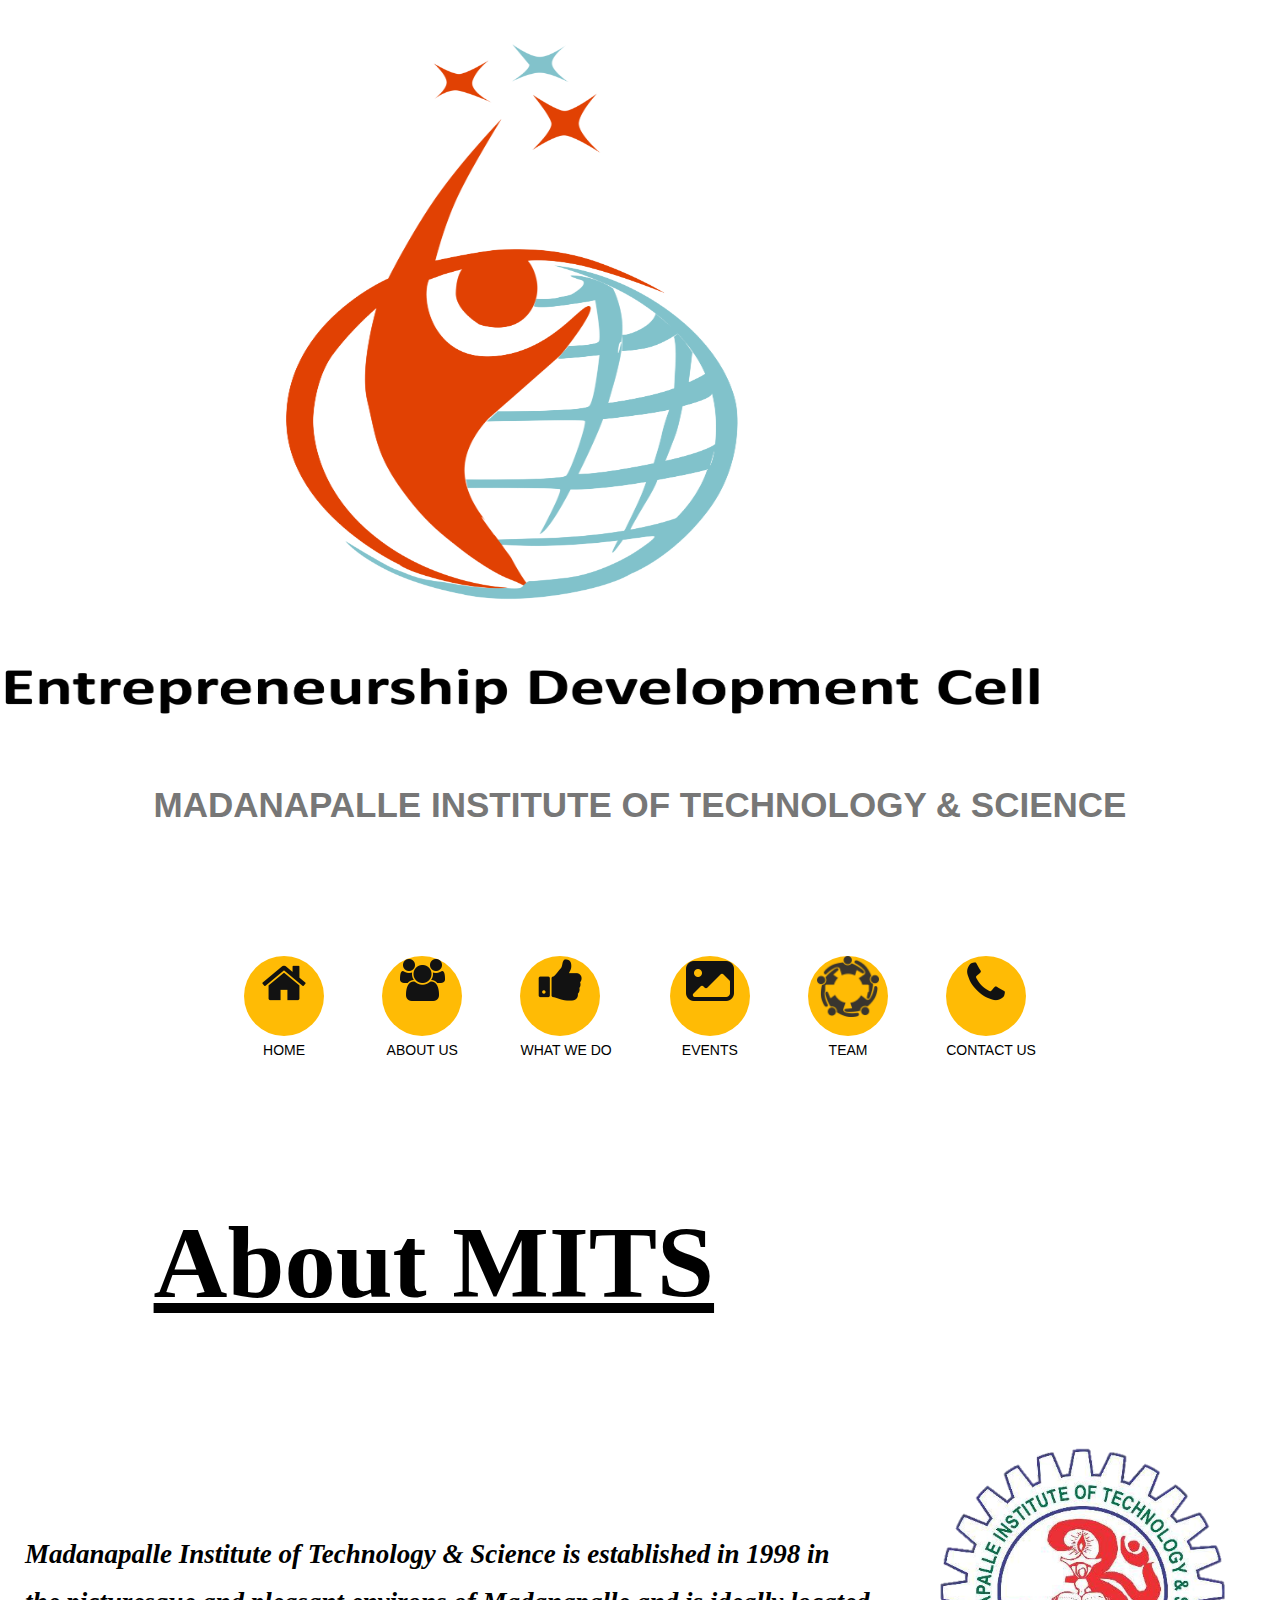
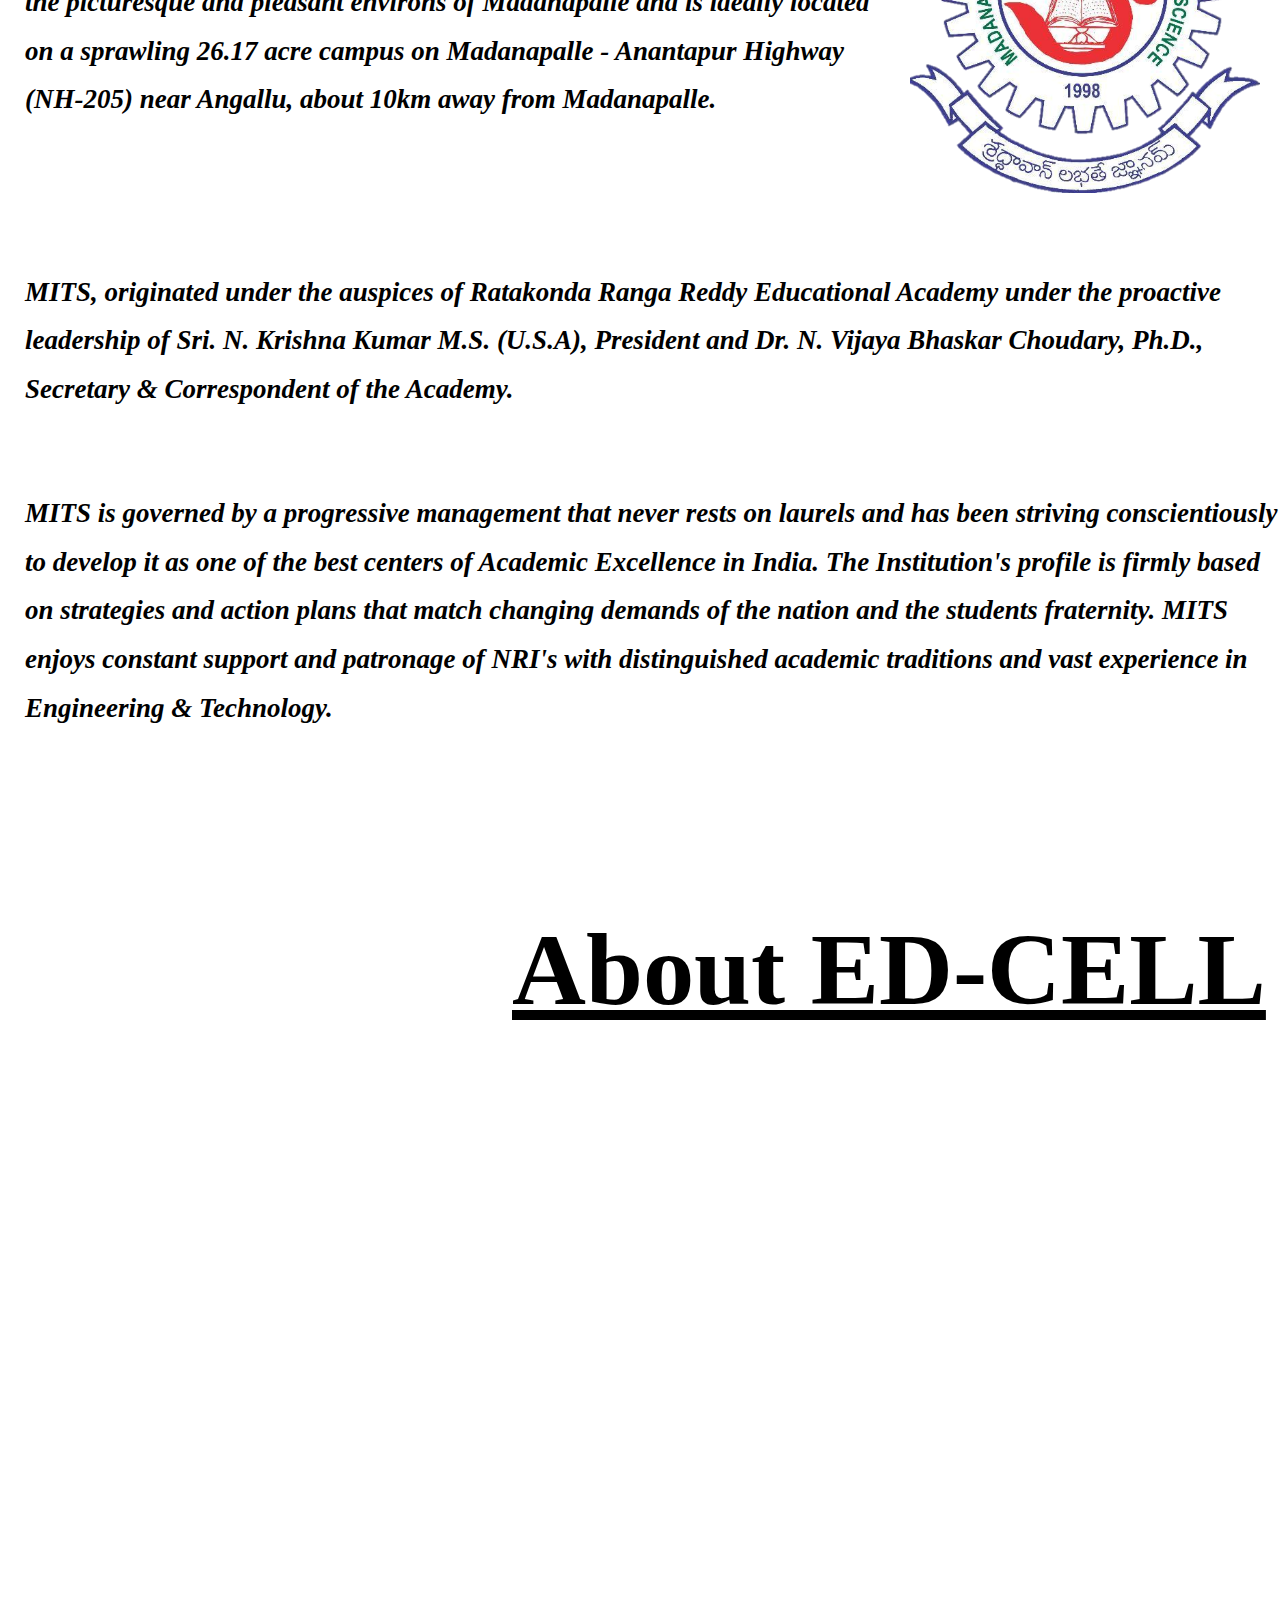
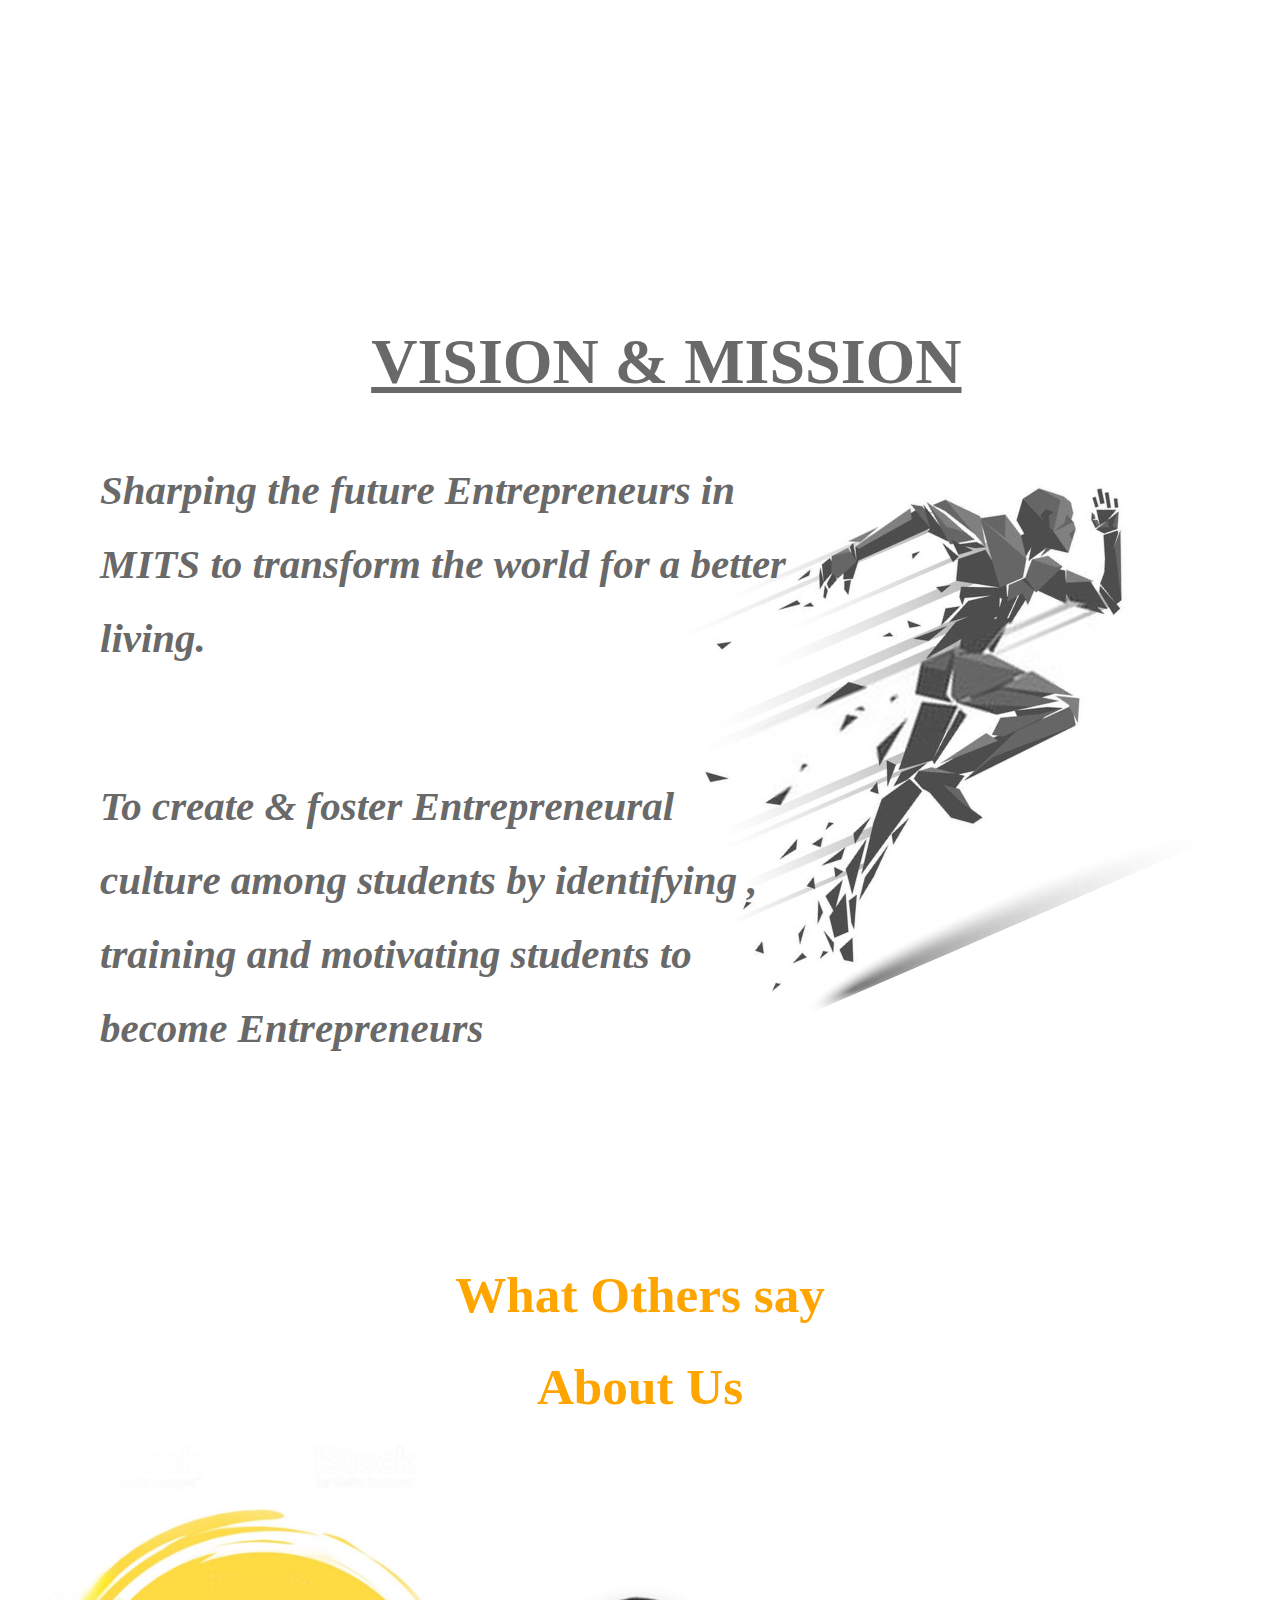
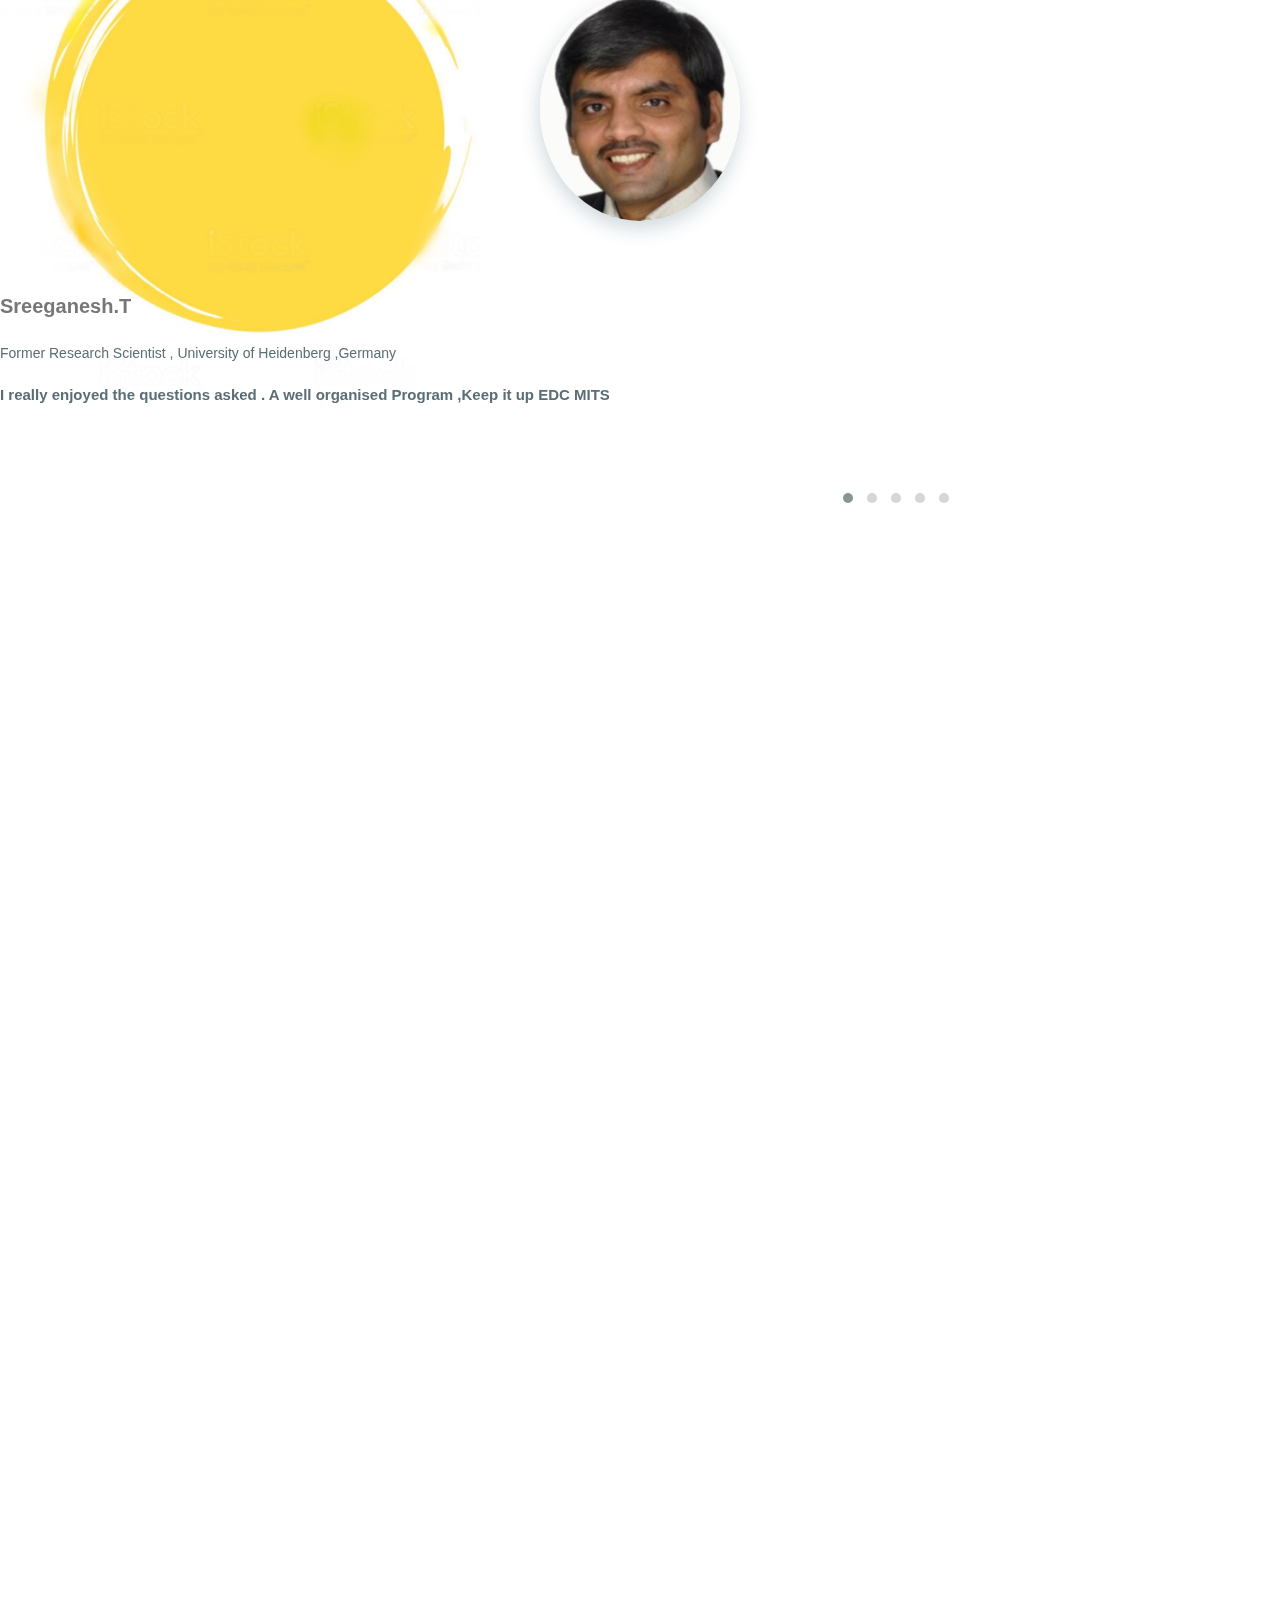
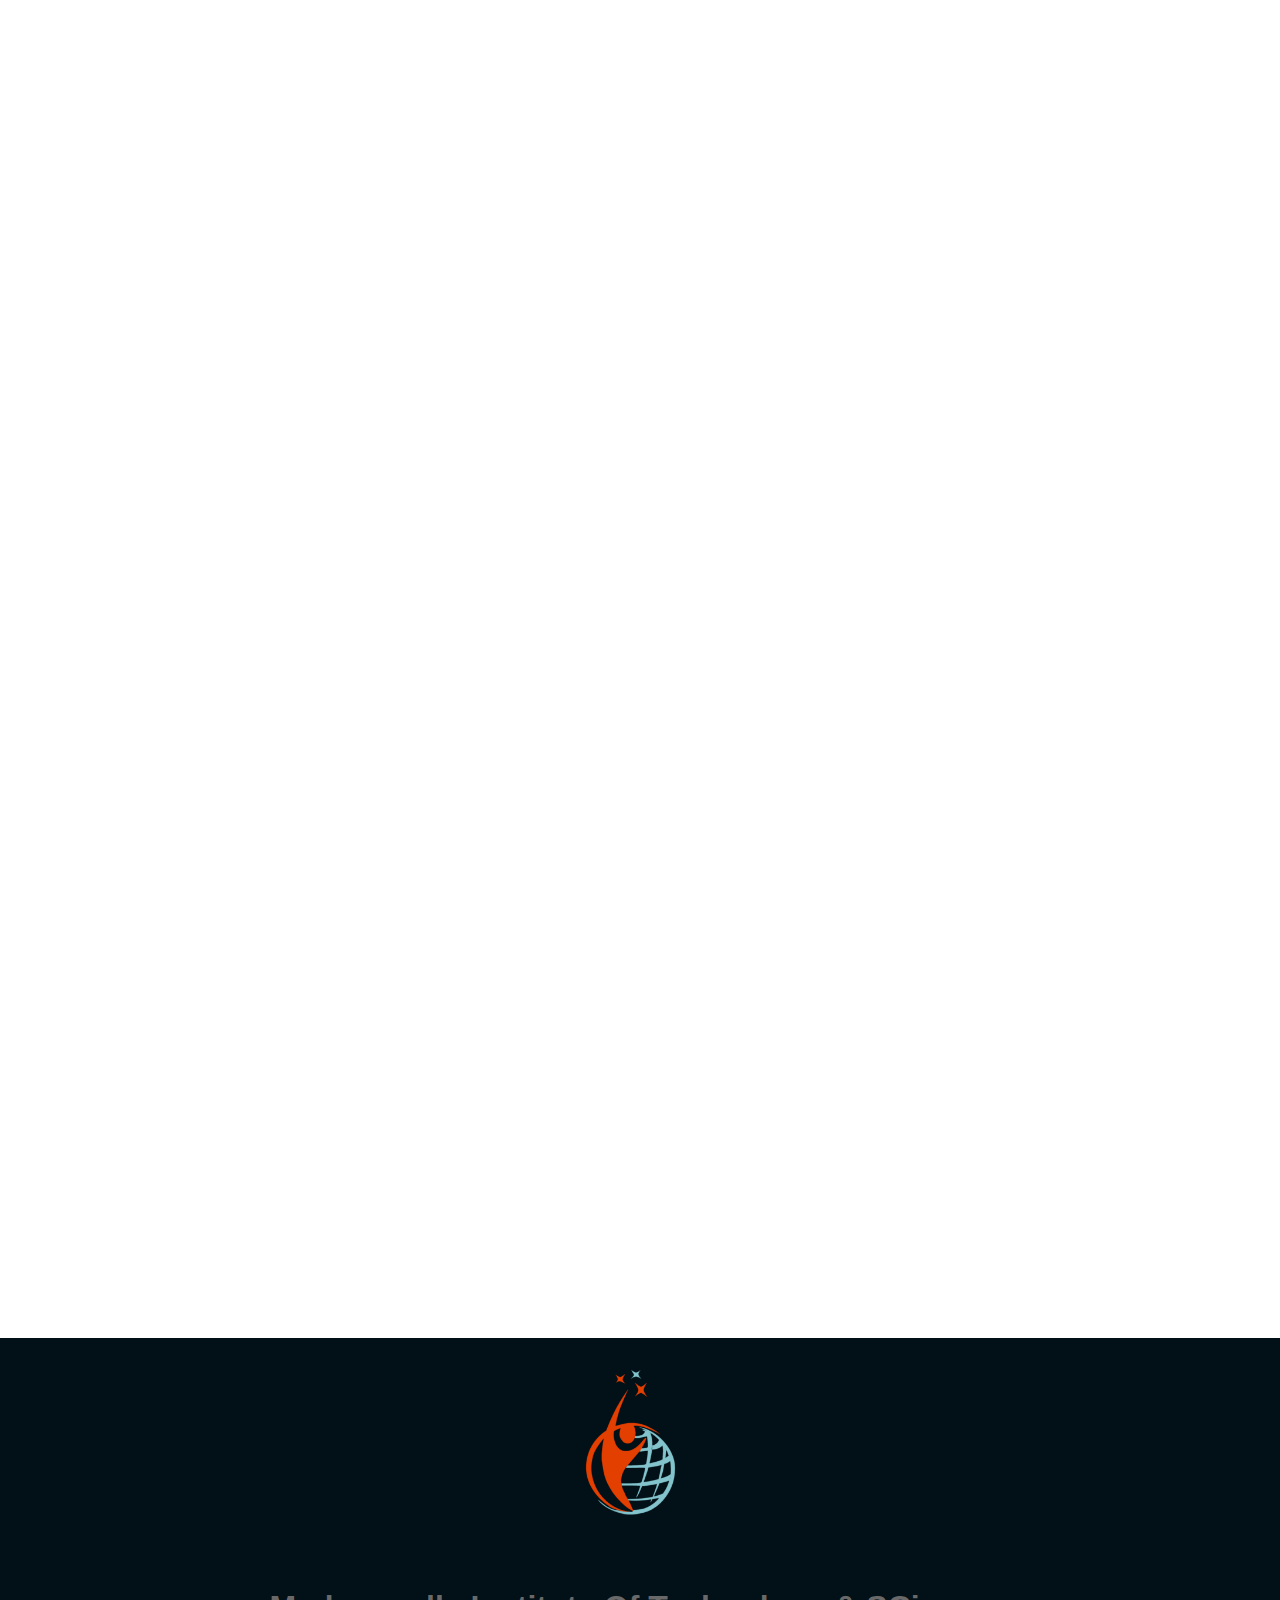
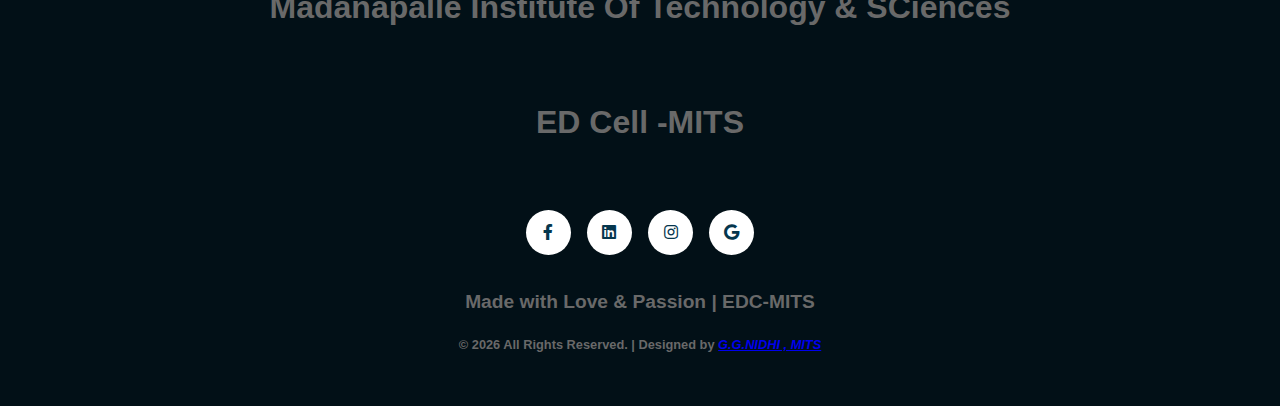
<file: index.html>
<!DOCTYPE html>
<html lang="en">

<head>
	<meta charset="UTF-8">
	<meta name="viewport" content="width=device-width, initial-scale=1,  shrink-to-fit=no">

	  <link rel="stylesheet" href="https://stackpath.bootstrapcdn.com/bootstrap/4.5.0/css/bootstrap.min.css" integrity="sha384-9aIt2nRpC12Uk9gS9baDl411NQApFmC26EwAOH8WgZl5MYYxFfc+NcPb1dKGj7Sk" crossorigin="anonymous">

     <link rel="stylesheet" href="https://cdnjs.cloudflare.com/ajax/libs/font-awesome/4.7.0/css/font-awesome.min.css">
    <link rel="stylesheet" href="https://use.fontawesome.com/releases/v5.0.7/css/all.css">
    <link rel="stylesheet" href="css/css5/style.css">
    <link rel="stylesheet"  href="css/css2/style.css">
     <link rel="stylesheet" href="vendors/owl.theme.default.min.css">

    <link rel="stylesheet" href="vendors/owl.carousel.min.css">

  <link rel="icon" href="images/0_1.png" type="image/png">
	<title>E-Cell MITS</title>
  <style type="text/css">
body, html {
  height: 100%;
  margin: 0;
  font: 400 15px/1.8 "Lato", sans-serif;
  color: #777;
}

    .bgimg-1, .bgimg-2, .bgimg-3 {
  position: relative;
  opacity: 0.75;
  background-attachment: fixed;
  background-position: center;
  background-repeat: no-repeat;
  background-size: cover;

}
.bgimg-1 {
  background-image: url("images/campus.JPG");
  min-height: 950px;
  opacity: 0.3;
}

.bgimg-2 {
  background-image: url("images/about-edc.png");
  min-height: 850px;
  opacity: 1;
}



.caption {
  position: absolute;
  left: 0;
  top: 50%;
  width: 100%;
  text-align: center;
  color: #000;
}
@media screen and (max-width: 600px){
  .aaa{
    display: none;}
  }
	  
@media screen and (max-width: 600px){
  .aaa1{
    display: none;}
  }
  @media screen and (max-width: 1200px){
  .aaa1{
    display: none;}
  }
  </style>
</head>
<!--top edc logo and mits name-->
<body data-gr-c-s-loaded="true">

  <div class="container">
		<div class="head">
		  <img class="img-fluid" src="images/edc_logo.png">
		  <p ><strong>MADANAPALLE INSTITUTE OF TECHNOLOGY & SCIENCE</p>
	  </div>
  </div>
  


<!--navigation bar-->
<div class="cd-slider-nav">
  <nav>
    <span class="cd-marker item-1"></span>
      <ul>
        <li class="selected"><a href="index.html">
          <div class="image-icon">
            <img src="images/home-icon.png">
          </div><h6>HOME</h6> </a>
          </li>
                <li class="selected" class="active"><a href="about.html"><div class="image-icon"><img class="img-fluid" src="images/about-icon.png"></div><h6>ABOUT US</h6></a></li>

                <li class="selected"><a href="about.html#abc"><div class="image-icon"><img class="img-fluid" src="images/featured-icon.png"></div><h6>WHAT WE DO</h6></a></li>
                
                <li class="selected"><a href="events.html"><div class="image-icon"><img class="img-fluid" src="images/projects-icon.png"></div><h6>EVENTS</h6></a></li>
		<li class="selected"><a href="team.html"><div class="image-icon"><img class="img-fluid" src="images/team.png" style="width: 78%;height: auto;padding-bottom: 10px;"></div><h6>TEAM</h6></a></li>

                <li class="selected"><a href="contact.html"><div class="image-icon"><img class="img-fluid" src="images/contact-icon.png"></div><h6>CONTACT US</h6></a></li>
      </ul>
  </nav> 
</div> 


<div class="bgimg-1">
  <div class="caption">
</div>

</div>
<!--about our college details -->
  <span class="border" style="background-color:transparent;font-size:25px;color: #000000;">
    <div class="class-container">
      <div class="kimm">
        <h3 ><b>About MITS</b></h3>
          <br>
            <figure class="figg">
            <img class="img-fluid" src="images/mits_logo.png" width="350px" height="auto" alt="M.I.T.S." >
            </figure>
      
            <p class="grp" style="font-family:viner-hand ITC;font-size: 27px; margin-left: 25px; font-style: italic; opacity: 1;"><b>Madanapalle Institute of Technology & Science is established in 1998 in the picturesque and pleasant environs of Madanapalle and is ideally located on a sprawling 26.17 acre campus on Madanapalle - Anantapur Highway (NH-205) near Angallu, about 10km away from Madanapalle.</b></p>
            <br>
            <br>
	     
            <p class="aaa" style="font-family:viner-hand ITC;font-size: 27px; margin-left: 25px; font-style: italic; opacity: 1;"><b>MITS, originated under the auspices of Ratakonda Ranga Reddy Educational Academy under the proactive leadership of Sri. N. Krishna Kumar M.S. (U.S.A), President and Dr. N. Vijaya Bhaskar Choudary, Ph.D., Secretary & Correspondent of the Academy.
            <br>
            <br>
            <p class="aaa1" style="font-family:viner-hand ITC;font-size: 27px; margin-left: 25px; font-style: italic; opacity: 1;"><b>MITS is governed by a progressive management that never rests on laurels and has been striving conscientiously to develop it as one of the best centers of Academic Excellence in India. The Institution's profile is firmly based on strategies and action plans that match changing demands of the nation and the students fraternity. MITS enjoys constant support and patronage of NRI's with distinguished academic traditions and vast experience in Engineering & Technology.</b>
	      </p> 
          </div>
</div>
</span>


<!--about our edcell section-->
<section>
  <div class="bgimg-2">
    <div class="caption"></div>
  </div>
  
  <div class="viki">
    <h1>About ED-CELL</h1>
  </div>
  
  <div class="viki1">
    <h2 ><b>The MITS Entrepreneurship Development Cell
     was established on 1-7-2010 , with a 
    vision of Shaping the future entrepreneurs 
    to transform the world for a better living.</b></h2>
    <br>
    <h2><b> 
    And with a mission to create and foster 
    entrepreneurial culture among students by 
    identifying, training and motivating students 
     to become entrepreneurs.
      </b></h2>
  </div>
</section>


<section>
  <div class="vimi">
    <img class="img-fluid"src="images/ggn.png" alt="vision & mission ">
  </div>
  
  <div class="sss">
    <h1 style="font-size: 5vw">VISION & MISSION</h1>
  </div>
<div class="class-container">
  <div class="sas">

    <h2 >Sharping the future Entrepreneurs in MITS to transform the world for a better living.</h2><br>
    <h2 > To create & foster Entrepreneural culture among students by identifying , training and motivating students to become Entrepreneurs </h2> 
  </div>
</div>
</section>


<div class="labo">
            <h2 >What Others say<br>
              About Us </h2>
</div>
<section class="testimonial_area">
    <div class="container">
      <div class="owl-carousel owl-theme testimonial-slider ">
        <div class="testimonial-item">
          <div class="row">
            <div class="col-lg-6">
              <div class="testi-img mb-4 mb-lg-0">
                <img  style="width: 200px; border-radius: 50%;"  src="images/sreeganesh.png" alt="">
              </div>
            </div>
            <div class="col-lg-6">
              <div style="padding-top: 40px;" class="testi-right">
                <h4>Sreeganesh.T</h4>
                <p><small>Former Research Scientist , University of Heidenberg ,Germany</small></p>

                <p> I really enjoyed the questions asked . A well organised Program ,Keep it up EDC MITS</p>
              </div>
            </div>
          </div>
        </div>

        <div class="testimonial-item">
          <div class="row">
            <div class="col-lg-6">
              <div class="testi-img mb-4 mb-lg-0">
                <img  style="width:200px;border-radius: 55%; "src="images/swetha.png" alt="">
              </div>
            </div>
            <div class="col-lg-6">
              <div style="padding-top: 40px;" class="testi-right">
                <h4>Mrs.Swetha Narayan</h4>
                <p><small>Nodal Manager,PM's YUVA YOJANA , Hyderabad</small></p>

                <p>A great collection of budding enthusiatic people with passion ,had some cherish moments of my life.  </p>
              </div>
            </div>
          </div>
        </div>

        <div class="testimonial-item">
          <div class="row">
            <div class="col-lg-6">
              <div class="testi-img mb-4 mb-lg-0">
                <img  style="width: 200px;border-radius: 50%; " class="img-fluid"src="images/misra.png" alt="">
              </div>
            </div>
            <div class="col-lg-6">
              <div style="padding-top: 40px;" class="testi-right">
                <h4>Mr.Vikram Jit Misra</h4>
                <p><small>Former Consultant of NEN , Wadhwani Foundation</small></p>

                <p>Entrepreneur's are the ones , capable of making their words into actions . So i felt very happy to be a part of a great cell . </p>
              </div>
            </div>
          </div>
        </div>

        <div class="testimonial-item">
          <div class="row">
            <div class="col-lg-6">
              <div class="testi-img mb-4 mb-lg-0">
                <img  style="width:200px;height:260px;border-radius: 55%; "src="images/pradeep.png" alt="">
              </div>
            </div>
            <div class="col-lg-6">
              <div style="padding-top: 40px;" class="testi-right">
                <h4>Mr.Pradeep R Subramanyam</h4>
                <p><small>CEO & Founder , Growtech Innovations, Banglore</small></p>

                <p>A great environement ,with good hospitality  </p>
              </div>
            </div>
          </div>
        </div>

        <div class="testimonial-item">
          <div class="row">
            <div class="col-lg-6">
              <div class="testi-img mb-4 mb-lg-0">
                <img  style="width:200px;border-radius: 55%; "src="images/sunder.png" alt="">
              </div>
            </div>
            <div class="col-lg-6">
              <div style="padding-top: 40px;" class="testi-right">
                <h4>Mr.R Sunder</h4>
                <p><small>Research Director, Banglore Integrated System Solutions</small></p>

                <p>If you have a chance ,never let it go .You will definately feel the change. </p>
              </div>
            </div>
          </div>
        </div>
      </div>
    </div>
</div>
  </section>




<section class="gl" >
  <div class="glow">
    <h1>" Entrepreneurship  does't  talk  it  swears "</h1>
    
  </div>
</section>
<!--================Footer Area ================= -->
  <footer class="footer_area">
    <div class="container">
      <div class="row justify-content-center">
        <div class="col-lg-12">
          <div class="footer_top flex-column">
            <div class="footer_logo">
              <a href="#">
                <img class="img-fluid" src="images/0_1.png" alt="edc-mits" style="width: 150px;">
                <br>
                <br>
              </a>
              <h2 style="font-size: 2.5vw;color: #696969">Madanapalle Institute Of Technology & SCiences<br><br>ED Cell -MITS</h2><br>

            </div>
            <div class="footer_social mt-lg-0 mt-4">
              <a href="https://www.facebook.com/edcell.mits.1"><i class="fab fa-facebook-f"></i></a>
              <a href="https://www.linkedin.com/in/edcellmits/"><i class="fab fa-linkedin"></i></a>
              <a href="https://www.instagram.com/edcellmits/"><i class="fab fa-instagram"></i></a>
              <a href="mailto:edcellmits@gmail.com;edcell@mits.ac.in"><i class="fab fa-google"></i></a>
            </div>
          </div>
        </div>
      </div>
      <div class="row footer_bottom justify-content-center">
        <p class="col-lg-8 col-sm-12 footer-text" style=" font-size:1.5vw;color: #696969">
           Made with Love & Passion | EDC-MITS
 </p>
	      <p class="col-lg-8 col-sm-12 footer-text" style=" font-size:1vw;color: #696969">
           &copy; <script>document.write(new Date().getFullYear());</script>   All Rights Reserved.   |  Designed by <a href="team.html#wwe">  <i>G.G.NIDHI , MITS</i></a>
 </p>
      </div>
    </div>
   
  </footer>





































<script src="js/jquery-3.2.1.min.js"></script>
  
  
  <script src="vendors/owl.carousel.min.js"></script>
  
  <script src="js/theme.js"></script>
<script src="https://code.jquery.com/jquery-3.5.1.slim.min.js" integrity="sha384-DfXdz2htPH0lsSSs5nCTpuj/zy4C+OGpamoFVy38MVBnE+IbbVYUew+OrCXaRkfj" crossorigin="anonymous"></script>
<script src="https://cdn.jsdelivr.net/npm/popper.js@1.16.0/dist/umd/popper.min.js" integrity="sha384-Q6E9RHvbIyZFJoft+2mJbHaEWldlvI9IOYy5n3zV9zzTtmI3UksdQRVvoxMfooAo" crossorigin="anonymous"></script>
<script src="https://stackpath.bootstrapcdn.com/bootstrap/4.5.0/js/bootstrap.min.js" integrity="sha384-OgVRvuATP1z7JjHLkuOU7Xw704+h835Lr+6QL9UvYjZE3Ipu6Tp75j7Bh/kR0JKI" crossorigin="anonymous"></script>


</body>

</html>
</file>
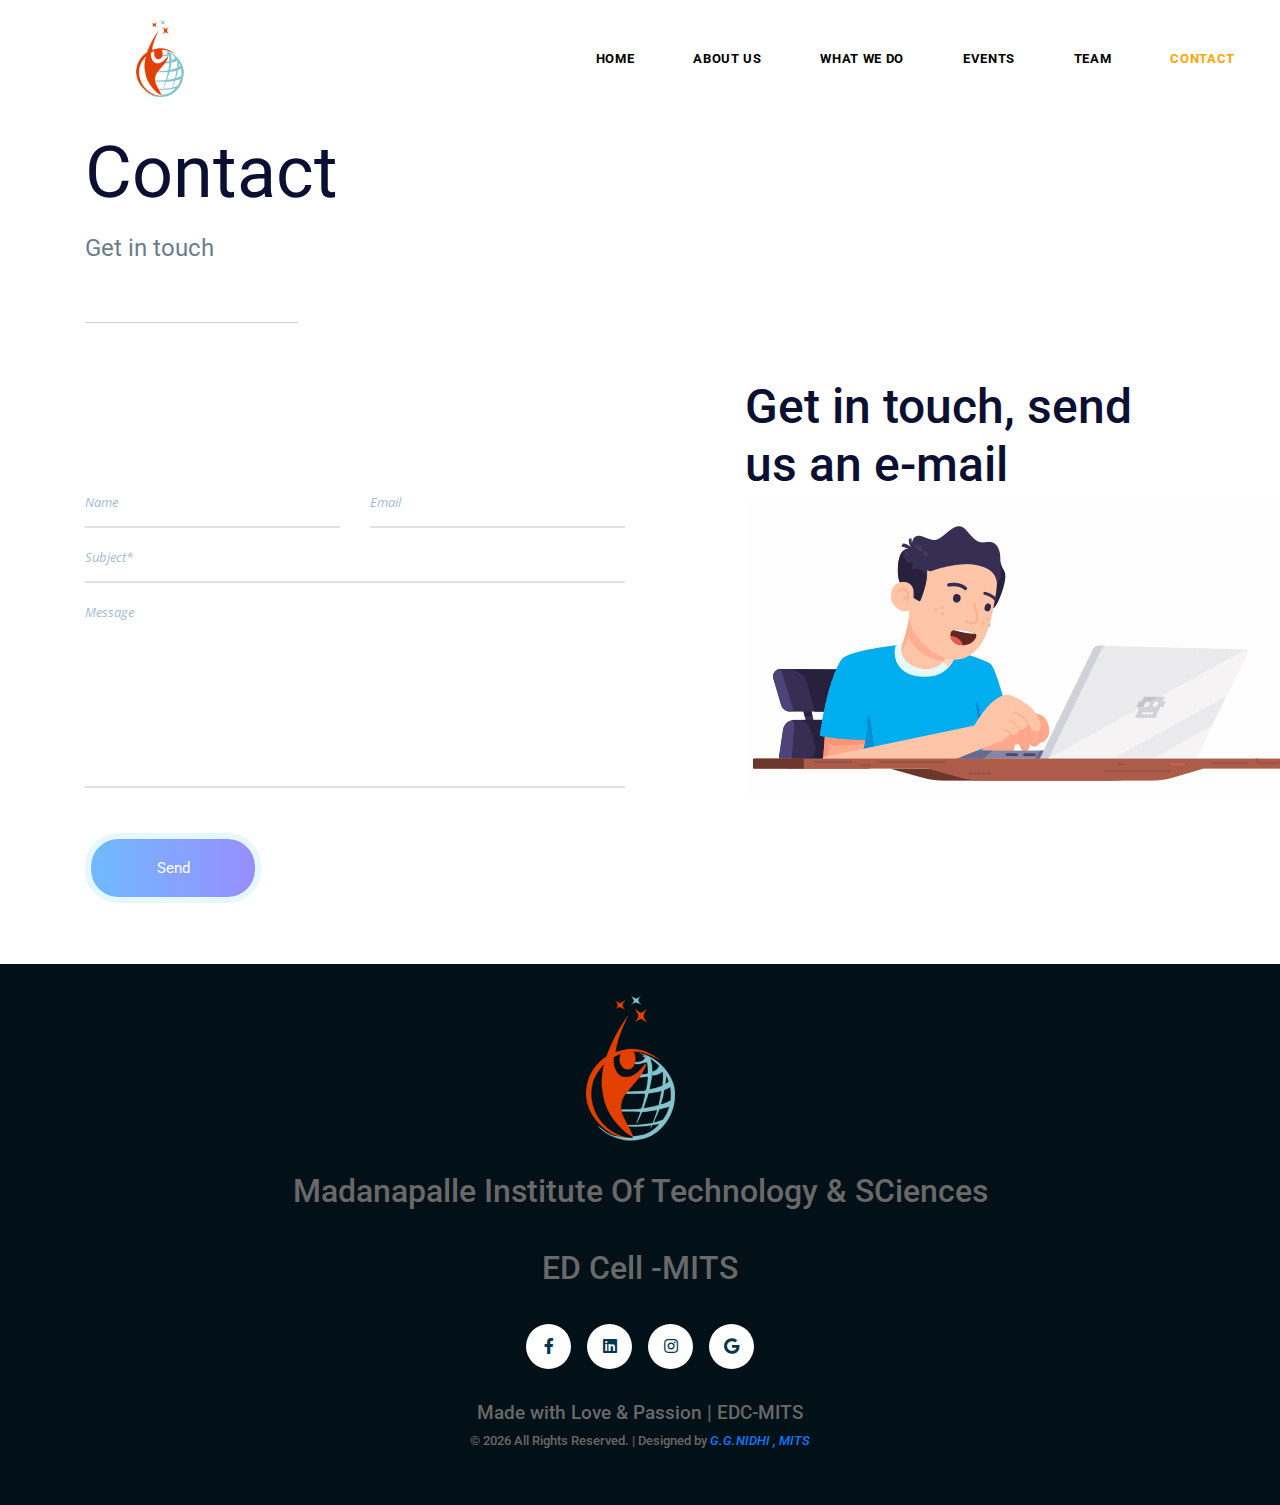
<file: contact.html>
<!DOCTYPE html>
<html lang="en">
    <head>
        <meta charset="utf-8">
        <meta name="viewport" content="width=device-width, initial-scale=1">
         
        <link href="contact/font-awesome.min.css" rel="stylesheet">
        <!-- Bootstrap -->
        <link href="contact/bootstrap.min.css" rel="stylesheet">    
        <link href="contact/style.css" rel="stylesheet">
        <link href="contact/responsive.css" rel="stylesheet">
        <link rel="stylesheet" href="css/css5/style.css">
        <link rel="stylesheet" href="https://use.fontawesome.com/releases/v5.0.7/css/all.css">
	    
	    <link rel="icon" href="images/0_1.png" type="image/png">
	<title>E-Cell MITS</title>

       
    </head>
    <body>
        
        <!--================Header Menu Area =================-->
        <header class="main_menu_area">
            <nav class="navbar navbar-expand-lg navbar-light bg-light">
                <a class="navbar-brand" href="index.html"><img style="width: 80px; margin-left:80px;"  src="images/0_1.png" alt=""></a>
                <button class="navbar-toggler" type="button" data-toggle="collapse" data-target="#navbarSupportedContent" aria-controls="navbarSupportedContent" aria-expanded="false" aria-label="Toggle navigation">
                    <span></span>
                    <span></span>
                    <span></span>
                </button>

                <div class="collapse navbar-collapse" id="navbarSupportedContent">
                    <ul class="navbar-nav">
                        <li class="nav-item"><a class="nav-link" href="index.html">Home</a></li>
                        <li class="nav-item"><a class="nav-link" href="about.html">About Us</a></li>
                        <li class="nav-item"><a class="nav-link" href="about.html#abc">What We Do</a></li>
                        <li class="nav-item"><a class="nav-link" href="events.html">Events</a></li>
			<li class="nav-item"><a class="nav-link" href="team.html">Team</a></li>
                        <li class="nav-item active"><a class="nav-link" href="contact.html">Contact</a></li>
                    </ul>
                </div>
            </nav>
        </header>
        <!--================End Header Menu Area =================-->
        
        <!--================Banner Area =================-->
        <section class="banner_area">
            <div class="container">
                <div class="banner_inner_text">
                    <h2>Contact</h2>
                    <p>Get in touch</p>
                </div>
            </div>
        </section>
        <!--================End Banner Area =================-->
        
        <!--================Get in Touch Area =================-->
        <section class="get_in_touch_area p_100">
            <div class="container">
                <div class="row get_touch_inner">
                    <div class="col-lg-6">
                        <form class="contact_us_form row" action="contact_process.php" method="post" id="contactForm" novalidate="novalidate">
                            <div class="form-group col-lg-6">
                                <input type="text" class="form-control" id="name" name="name" placeholder="Name">
                            </div>
                            <div class="form-group col-lg-6">
                                <input type="email" class="form-control" id="email" name="email" placeholder="Email">
                            </div>
                            <div class="form-group col-lg-12">
                                <input type="text" class="form-control" id="subject" name="subject" placeholder="Subject*">
                            </div>
                            <div class="form-group col-lg-12">
                                <textarea class="form-control" name="message" id="message" rows="1" placeholder="Message"></textarea>
                            </div>
                            <div class="form-group col-lg-12">
                                <button type="submit" value="submit" class="btn submit_btn form-control">Send</button>
                            </div>
                        </form>
                    </div>
                    <div class="col-lg-6">
                        <div class="touch_details">
                            <div class="l_title">
                                
                                <h2>Get in touch, send us an e-mail</h2>
                                <img src="images/email.gif" alt="This will show a gif">
                            </div>
                    </div>
                </div>
            </div>
        </section>
        <!--================End Get in Touch Area =================-->
        
        
        <!--================End Map Area =================-->
        
        
        <!--================End Footer Area =================-->
        
        
        <!--================Contact Success and Error message Area =================-->
        <div id="success" class="modal modal-message fade" role="dialog">
            <div class="modal-dialog">
                <div class="modal-content">
                    <div class="modal-header">
                        <button type="button" class="close" data-dismiss="modal" aria-label="Close">
                            <i class="fa fa-close"></i>
                        </button>
                        <h2>Thank you</h2>
                        <p>Your message is successfully sent...</p>
                    </div>
                </div>
            </div>
        </div>

        <!-- Modals error -->

        <div id="error" class="modal modal-message fade" role="dialog">
            <div class="modal-dialog">
                <div class="modal-content">
                    <div class="modal-header">
                        <button type="button" class="close" data-dismiss="modal" aria-label="Close">
                            <i class="fa fa-close"></i>
                        </button>
                        <h2>Sorry !</h2>
                        <p> Something went wrong </p>
                    </div>
                </div>
            </div>
        </div>

        <!--================End Contact Success and Error message Area =================-->

        <!--================Footer Area =================-->
        <br><br>
  <section>
    <footer class="footer_area">
    <div class="container">
      <div class="row justify-content-center">
        <div class="col-lg-12">
          <div class="footer_top flex-column">
            <div class="footer_logo">
              <a href="#">
                <img class="img-fluid" src="images/0_1.png" alt="edc-mits" style="width: 150px;">
                <br>
                <br>
              </a>
              <h2 style="font-size: 2.5vw;color: #696969">Madanapalle Institute Of Technology & SCiences<br><br>ED Cell -MITS</h2><br>

            </div>
            <div class="footer_social mt-lg-0 mt-4">
              <a href="https://www.facebook.com/edcell.mits.1"><i class="fab fa-facebook-f"></i></a>
              <a href="https://www.linkedin.com/in/edcellmits/"><i class="fab fa-linkedin"></i></a>
              <a href="https://www.instagram.com/edcellmits/"><i class="fab fa-instagram"></i></a>
              <a href="mailto:edcellmits@gmail.com;edcell@mits.ac.in"><i class="fab fa-google"></i></a>
            </div>
          </div>
        </div>
      </div>
      <div class="row footer_bottom justify-content-center">
        <p class="col-lg-8 col-sm-12 footer-text" style=" font-size:1.5vw;color: #696969">
           Made with Love & Passion | EDC-MITS
 </p>
  <p class="col-lg-8 col-sm-12 footer-text" style=" font-size:1vw;color: #696969">
           &copy; <script>document.write(new Date().getFullYear());</script>   All Rights Reserved.   |  Designed by <a href="team.html#wwe"> <i> G.G.NIDHI , MITS</i></a>
 </p>
      </div>
    </div>
   
  </footer>
</section>

        
        
        

        <script src="js/jquery-3.2.1.min.js"></script>
        <script src="contact/popper.min.js"></script>
        <script src="contact/bootstrap.min.js"></script>
        
        <!-- contact js -->
        <script src="contact/jquery.form.js"></script>
        <script src="contact/jquery.validate.min.js"></script>
        <script src="contact/contact.js"></script>
        
        <script src="contact/circle-active.js"></script>
        <script src="contact/theme.js"></script>
    </body>
</html>
</file>
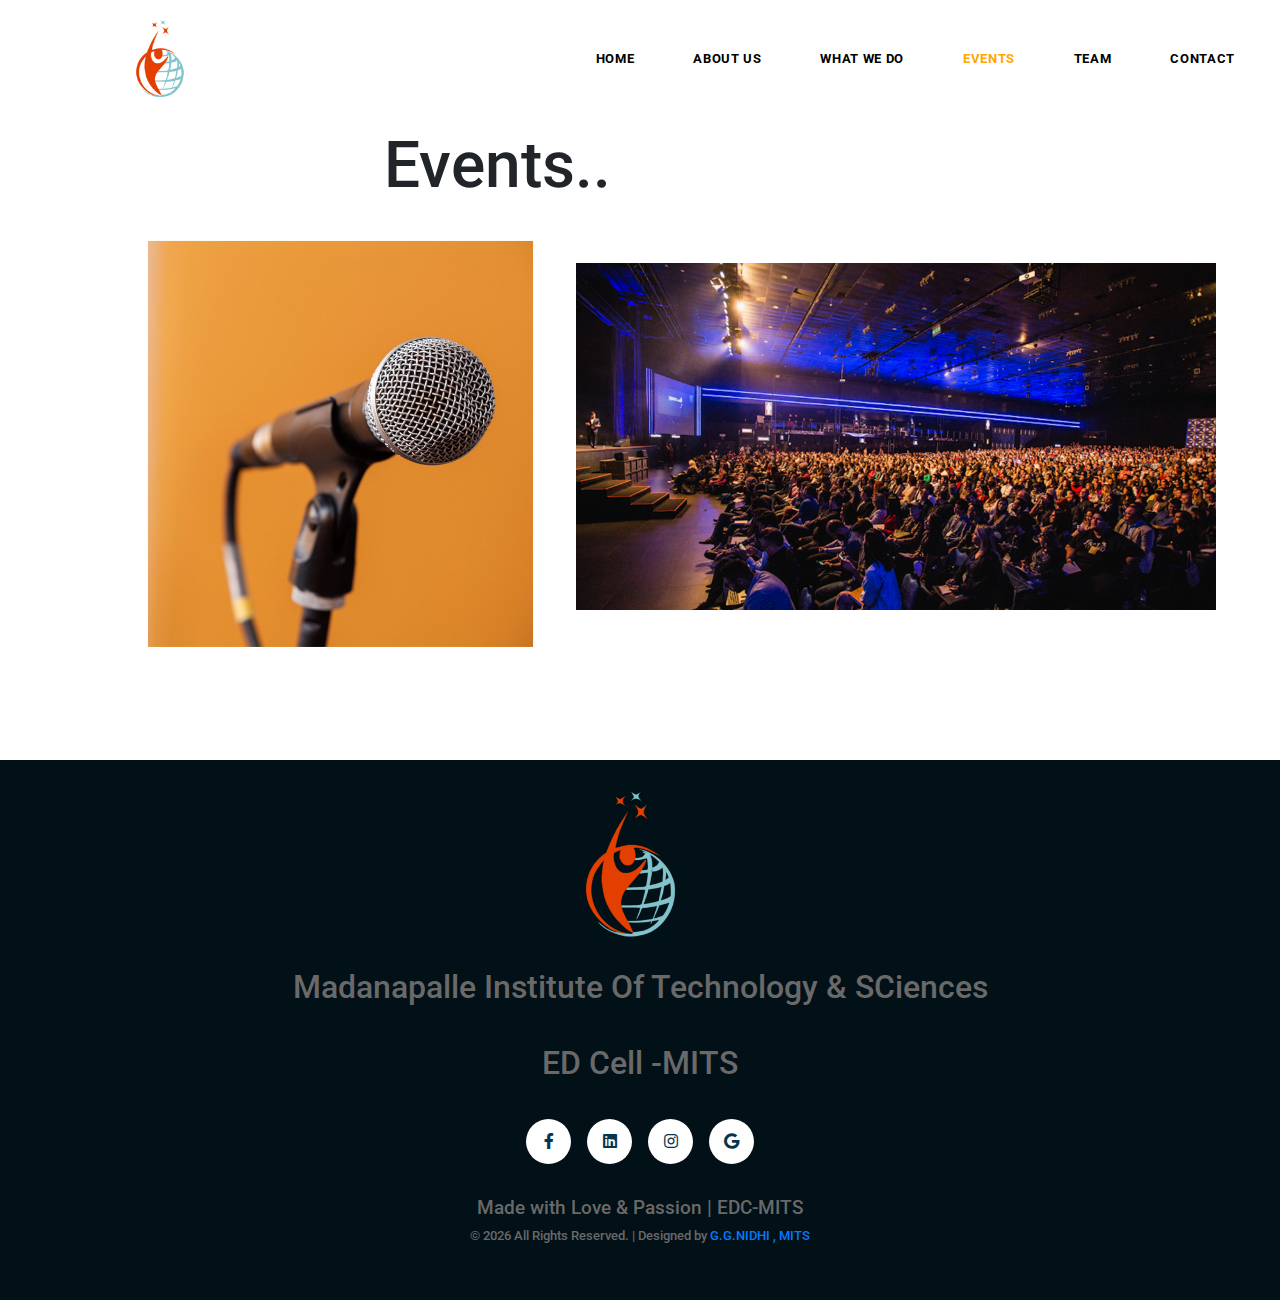
<file: events.html>
<!DOCTYPE html>
<html lang="en">
<head>
	 <meta charset="utf-8">
        <meta name="viewport" content="width=device-width, initial-scale=1">
       <link rel="icon" href="images/0_1.png" type="image/png">
    <title>E-Cell MITS</title>
        <link href="contact/font-awesome.min.css" rel="stylesheet">
        <!-- Bootstrap -->
        <link href="contact/bootstrap.min.css" rel="stylesheet">    
        <link href="contact/style.css" rel="stylesheet">
        <link href="contact/responsive.css" rel="stylesheet">
        <link rel="stylesheet" href="https://use.fontawesome.com/releases/v5.0.7/css/all.css">
 
	<title></title>
</head>

<style type="text/css">
.edited{
	width: 100%;
  padding-left: 80%;
  padding-top: 5%;
}

 .footer_area .footer_social 

a:hover{
background:-webkit-linear-gradient(90deg, #1345e6 0%, #ed239f 100%);
background:-moz-linear-gradient(90deg, #1345e6 0%, #ed239f 100%);
background:-o-linear-gradient(90deg, #1345e6 0%, #ed239f 100%);
background:linear-gradient(90deg, #1345e6 0%, #ed239f 100%)
}

.footer_area{
padding-top:30px !important;
padding-bottom:50px !important;
background-image:none !important;
background-color:#fcf8ff
}

.footer_area .col-sm-6{margin-bottom:30px}
.footer_area .footer_inner{margin-bottom:-30px}


.footer_area .f_title{margin-bottom:20px}
.footer-bottom{text-align:center}
.footer-bottom .footer-social{text-align:center;margin-top:15px}

.footer_area{background:#021017;padding:120px 0;position:relative}
@media (max-width: 1024px){.footer_area{padding:60px 0}}
.footer_area .footer_logo{text-align:center}

.footer_area .footer_social{text-align:center;margin:5px 0px 30px}

.footer_area .footer_social a{
display:inline-block;
width:45px;
height:45px;
line-height:45px;
text-align:center;
background:#ffffff;
border-radius:36px;
color:#05364d;
font-size:16px;
margin-right:12px;
-webkit-transition:all 0.4s ease 0s;
-moz-transition:all 0.4s ease 0s;
-o-transition:all 0.4s ease 0s;
transition:all 0.4s ease 0s
}

.footer_area .footer_social a:last-child{margin-right:0px}

.footer_area .footer_social a:hover{color:#ffffff}

.footer_area .footer_bottom{text-align:center}.footer_area .footer_bottom p{margin-bottom:0}

.events {
  position: relative;
  width: 50%;
}

.image {
  opacity: 1;
  display: block;
  width: 100%;
  height: auto;
  transition: .5s ease;
  backface-visibility: hidden;
}
.events1 img {
  opacity: 1;
  display: block;
  width: 100%;
  height: auto;
  transition: .5s ease;
  backface-visibility: hidden;
}
.middle {
  transition: .5s ease;
  opacity: 0;
  position: absolute;
  top: 68%;
  width: 100%;
  left: 50%;
  transform: translate(-50%, -50%);
  -ms-transform: translate(-80%, -80%);
  text-align: center;
}


.events:hover .image {
  opacity: 0.2;
}

.events:hover .middle {
  opacity: 1;
}

.text {
  background-color: #4CAF50;
  color: white;
  font-size: 20px;
  padding: 18px 32px;
}

.events1 {
  position: relative;
  width: 50%;
  margin-top: -30%;
  margin-left: 45%;
  padding-bottom: 150px;
}


.middle1 {
  transition: .5s ease;
  opacity: 0;
  position: absolute;
  top: 53%;
  left: 47%;
  transform: translate(-50%, -50%);
  -ms-transform: translate(-50%, -50%);
  text-align: center;
}


.events1:hover .image {
  opacity: 0.2;
}

.events1:hover .middle1 {
  opacity: 1;
}

.text1 {
  background-color: #4CAF50;
  color: white;
  font-size: 20px;
  padding: 18px 32px;
}

@media (max-width: 601px){
  div.ggg h2{
    padding-top: 30%;
    font-size: 45px;

    
  }
}
@media (max-width: 600px){
  div.events1{
    margin-top: 8%;
    margin-left: 10%;
    width: 80%;

  }
}
@media (max-width: 600px){
  div.events{
    width: 100%;
    margin-left: -2%;
  }
}
@media (max-width: 600px;){
  div.middle{
    width: 80%;
    top: 88%;
  }
}
.ggg h2{
  padding-top: 10%;margin-bottom:-20px;padding-left:30%;font-size: 5vw;
}
</style>
<body>

	 <header class="main_menu_area">
            <nav class="navbar navbar-expand-lg navbar-light bg-light">
                <a class="navbar-brand" href="#"><img style="width: 80px; margin-left:80px;"  src="images/0_1.png" alt=""></a>
                <button class="navbar-toggler" type="button" data-toggle="collapse" data-target="#navbarSupportedContent" aria-controls="navbarSupportedContent" aria-expanded="false" aria-label="Toggle navigation">
                    <span></span>
                    <span></span>
                    <span></span>
                </button>

                <div class="collapse navbar-collapse" id="navbarSupportedContent">
                    <ul class="navbar-nav">
                        <li class="nav-item"><a class="nav-link" href="index.html">Home</a></li>
                        <li class="nav-item "><a class="nav-link" href="about.html">About Us</a></li>
                        <li class="nav-item"><a class="nav-link" href="about.html#abc">What We Do</a></li>
                        <li class="nav-item active"><a class="nav-link" href="events.html">Events</a></li>
			<li class="nav-item"><a class="nav-link" href="team.html">Team</a></li>
                        <li class="nav-item "><a class="nav-link" href="contact.html">Contact</a></li>
                    </ul>
                </div>
            </nav>
        </header>
<div class="ggg">
<h2 >Events..</h2>
</div>
<div class="events">
	
<br><br>
<div class="container">
  <img src="images/gs.png" alt="Avatar" class="image" style="width:100%">
  <div class="middle">
    <a href="guests.html" class="text">GUEST-LECTURES</a>
  </div>
</div>
</div>

<div class="events1">
  <img id="111" src="images/workshop.jpg" alt="Avatar" class="image" style="width:100%">
  <div class="middle1">
    <a href="workshop.html" class="text1">WORKSHOPS</a>
  </div>
</div>
</div>


  
  
</div>

<section>
    <footer class="footer_area">
    <div class="container">
      <div class="row justify-content-center">
        <div class="col-lg-12">
          <div class="footer_top flex-column">
            <div class="footer_logo">
              <a href="#">
                <img class="img-fluid" src="images/0_1.png" alt="edc-mits" style="width: 150px;">
                <br>
                <br>
              </a>
              <h2 style="font-size: 2.5vw;color: #696969">Madanapalle Institute Of Technology & SCiences<br><br>ED Cell -MITS</h2><br>

            </div>
            <div class="footer_social mt-lg-0 mt-4">
              <a href="https://www.facebook.com/edcell.mits.1"><i class="fab fa-facebook-f"></i></a>
              <a href="https://www.linkedin.com/in/edcellmits/"><i class="fab fa-linkedin"></i></a>
              <a href="https://www.instagram.com/edcellmits/"><i class="fab fa-instagram"></i></a>
              <a href="mailto:edcellmits@gmail.com;edcell@mits.ac.in"><i class="fab fa-google"></i></a>
            </div>
          </div>
        </div>
      </div>
      <div class="row footer_bottom justify-content-center">
        <p class="col-lg-8 col-sm-12 footer-text" style=" font-size:1.5vw;color: #696969">
           Made with Love & Passion | EDC-MITS
 </p>
  <p class="col-lg-8 col-sm-12 footer-text" style=" font-size:1vw;color: #696969">
           &copy; <script>document.write(new Date().getFullYear());</script>   All Rights Reserved.   |  Designed by <a href="team.html#wwe">  G.G.NIDHI , MITS</a>
 </p>
      </div>
    </div>
   
  </footer>
</section>
<script src="js/jquery-3.2.1.min.js"></script>
        <script src="contact/popper.min.js"></script>
        <script src="contact/bootstrap.min.js"></script>
        
        <!-- contact js -->
        <script src="contact/jquery.form.js"></script>
        <script src="contact/jquery.validate.min.js"></script>
        <script src="contact/contact.js"></script>
        
        <script src="contact/circle-active.js"></script>
<script src="contact/theme.js"></script>
</body>
</html>
</file>
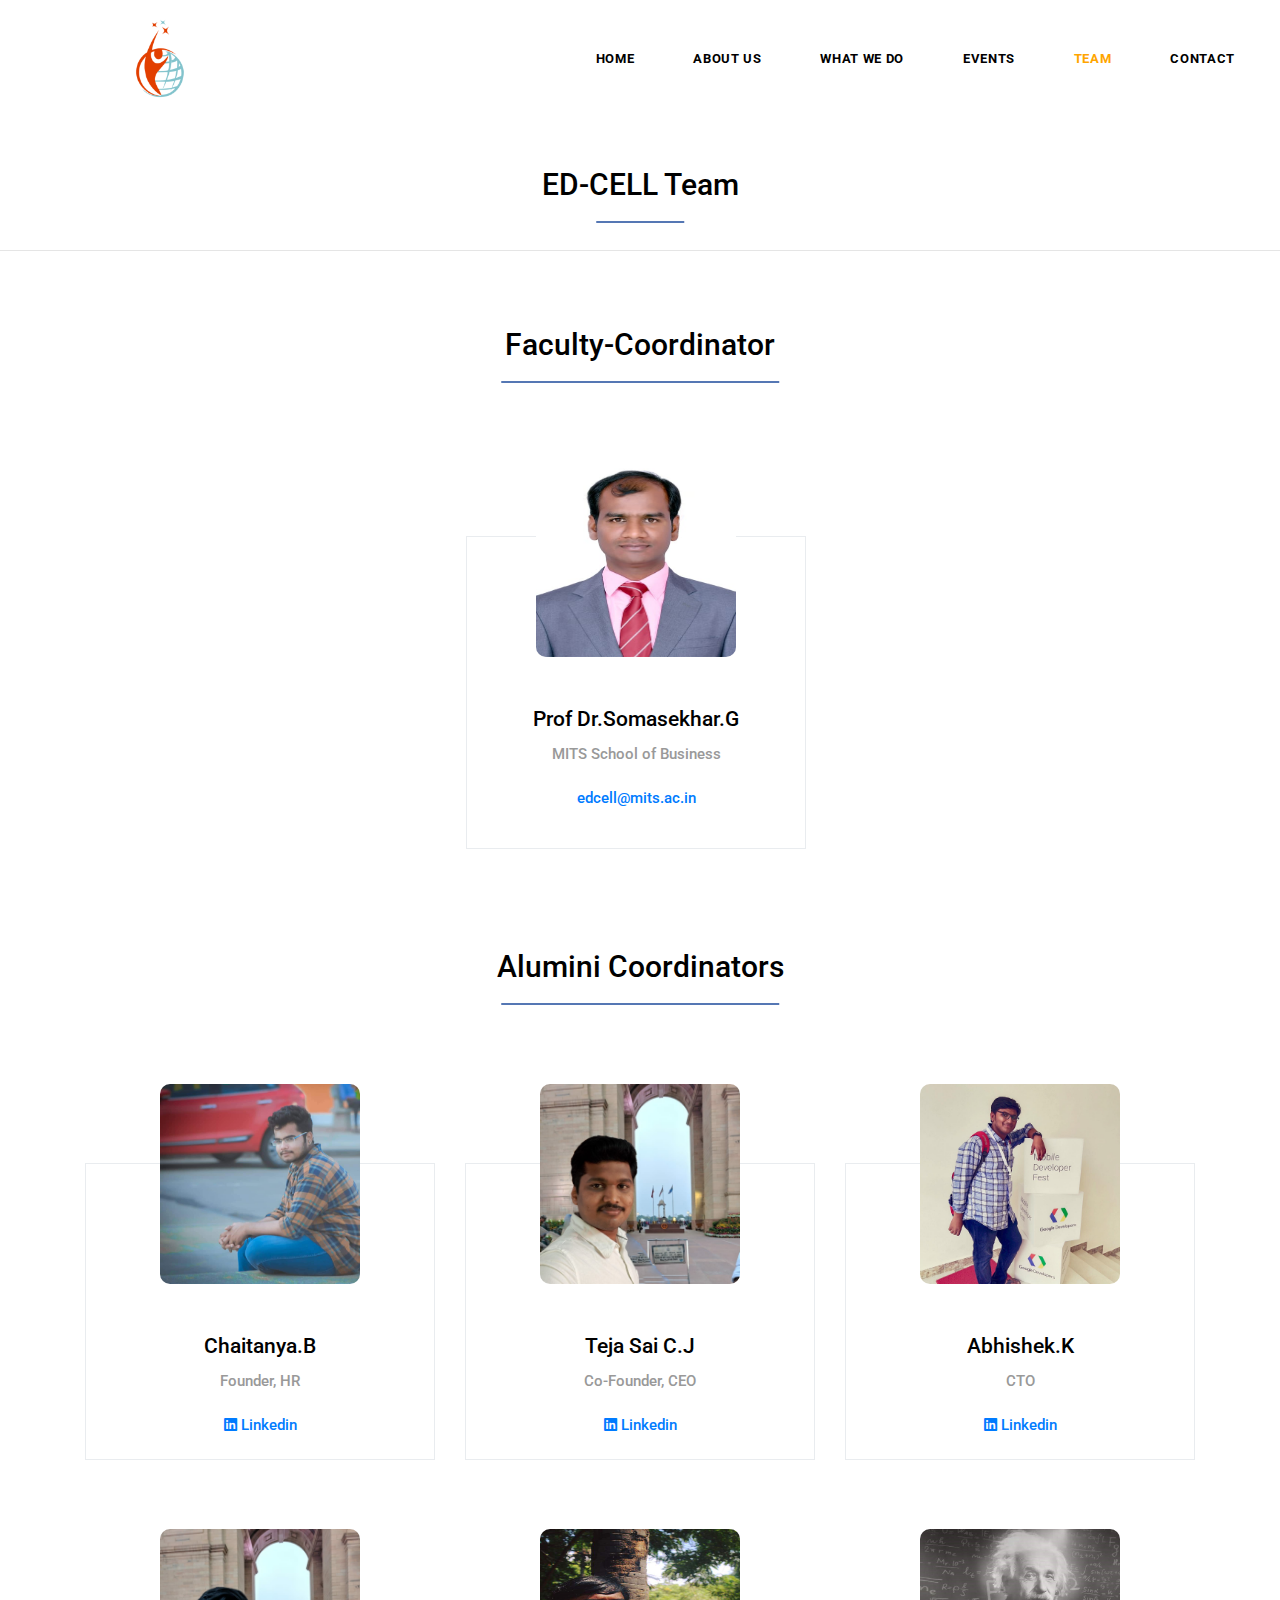
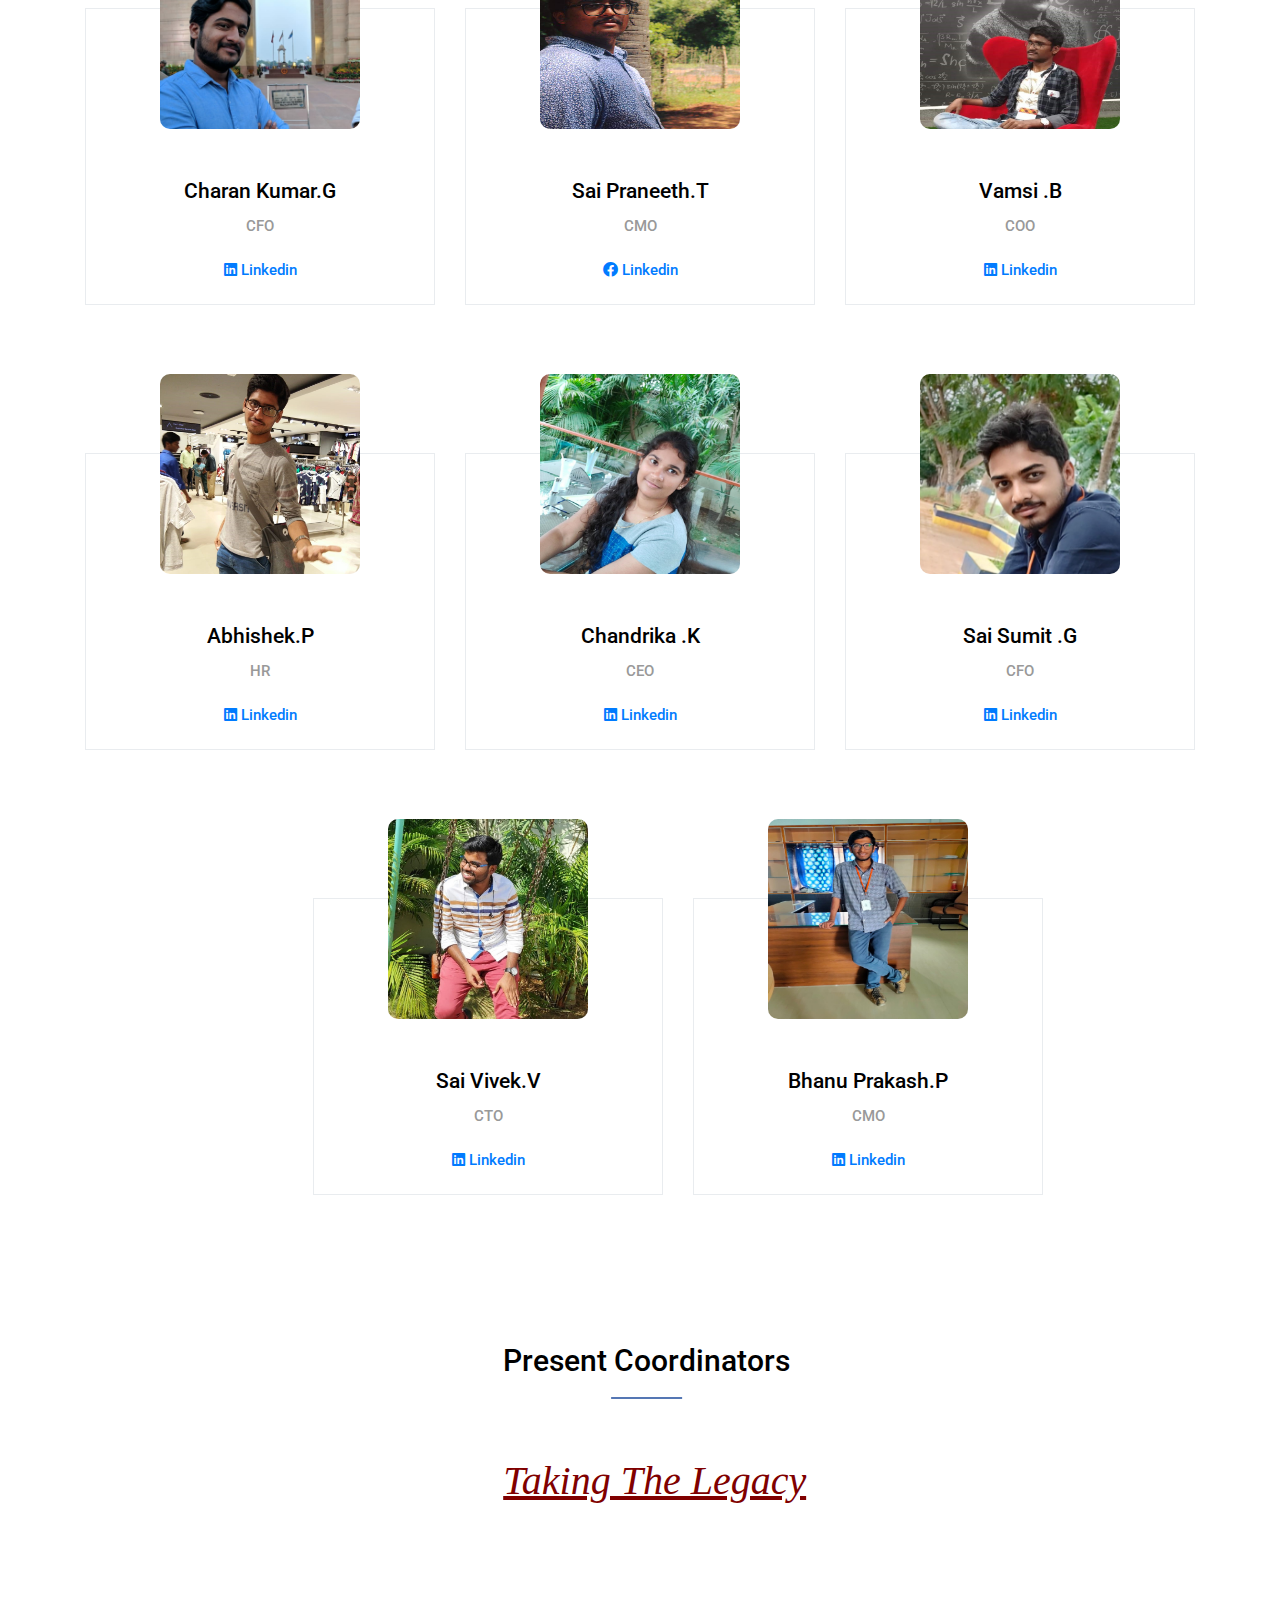
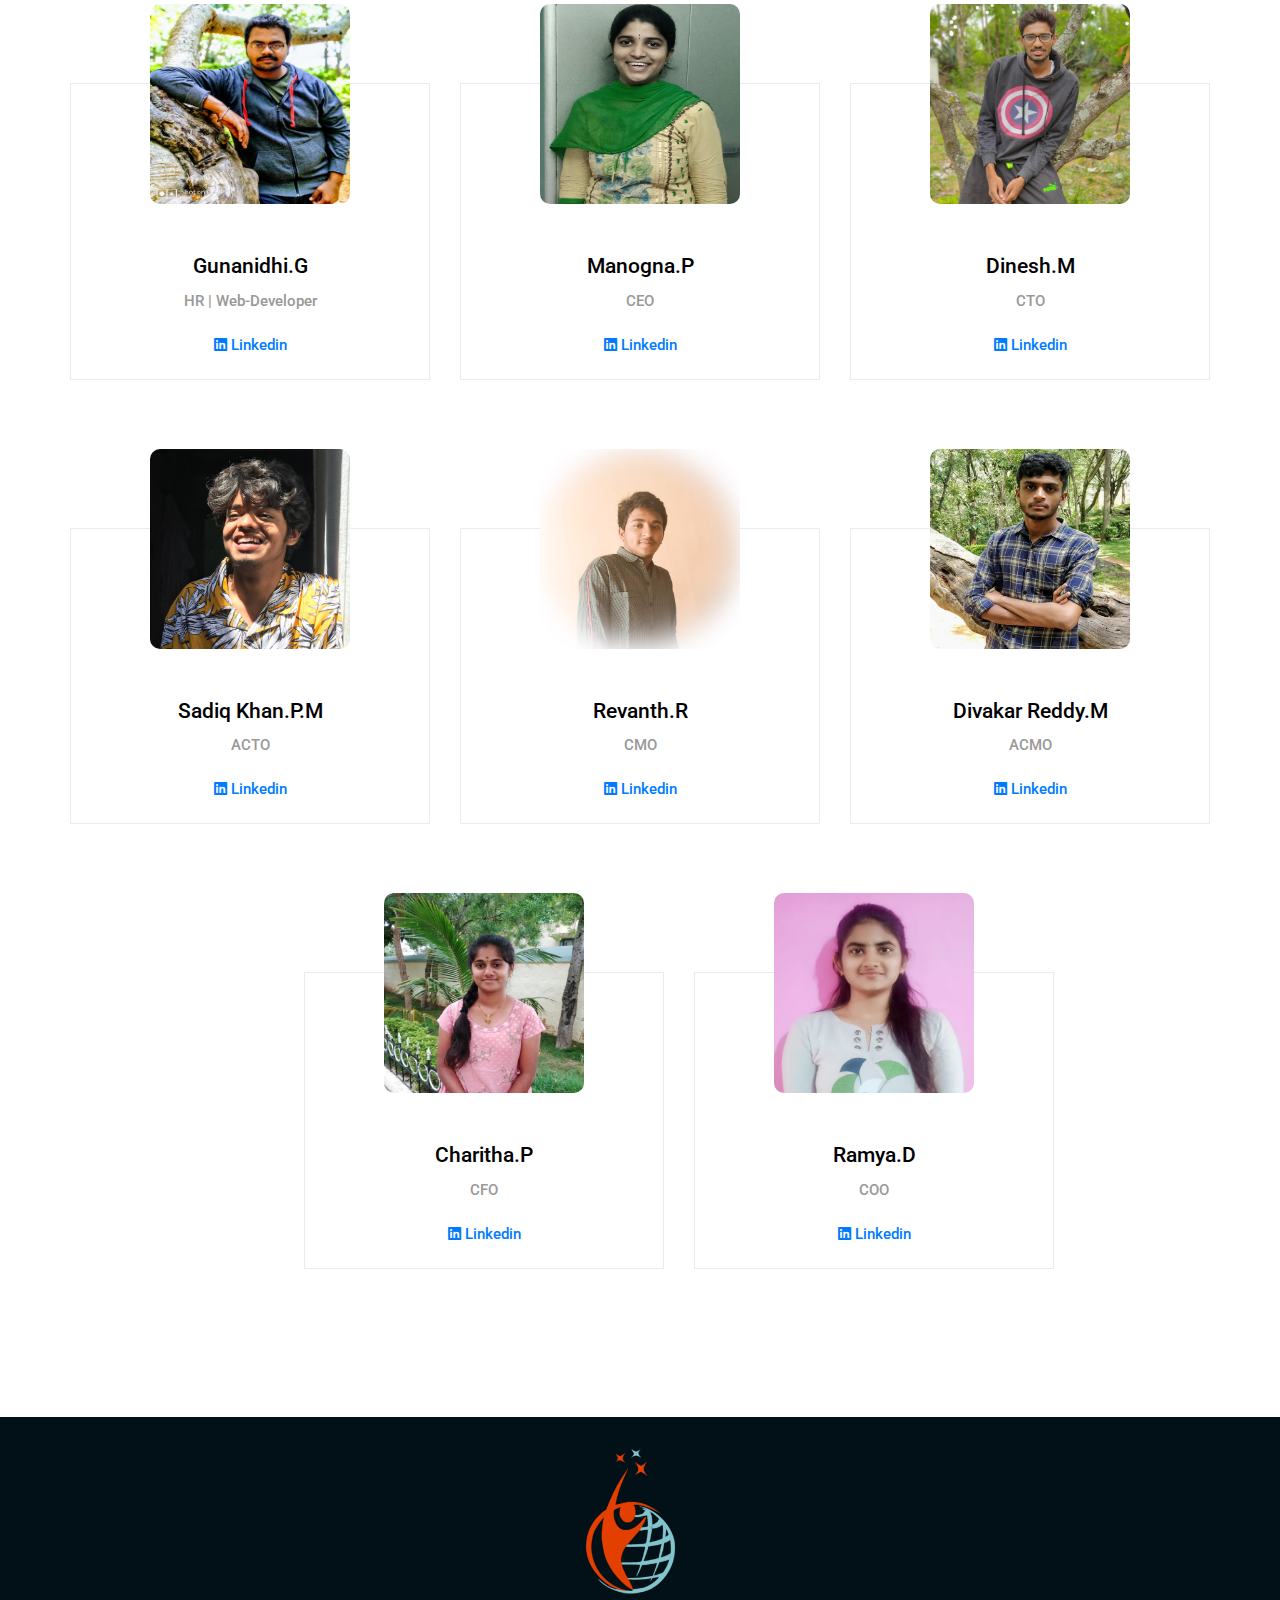
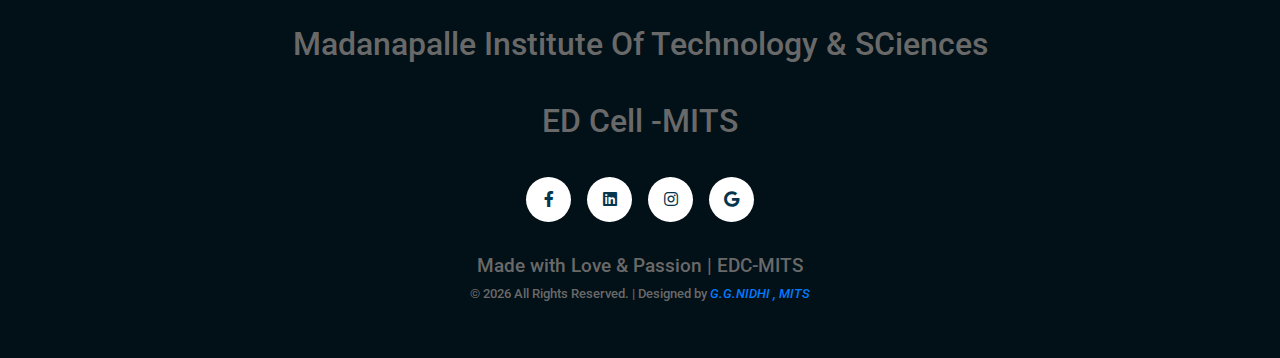
<file: team.html>
<!DOCTYPE html>
<html lang="en">
<head>
	<meta charset="UTF-8">
  <meta name="viewport" content="width=device-width, initial-scale=1,  shrink-to-fit=no">
  

  <link href="https://fonts.googleapis.com/css?family=Muli:300,400,700,900" rel="stylesheet">
  
  <link rel="stylesheet" href="https://stackpath.bootstrapcdn.com/bootstrap/4.5.0/css/bootstrap.min.css" integrity="sha384-9aIt2nRpC12Uk9gS9baDl411NQApFmC26EwAOH8WgZl5MYYxFfc+NcPb1dKGj7Sk" crossorigin="anonymous">
  
  <link rel="stylesheet" href="https://cdnjs.cloudflare.com/ajax/libs/font-awesome/4.7.0/css/font-awesome.min.css">
  
  <link rel="stylesheet" href="https://use.fontawesome.com/releases/v5.0.7/css/all.css">
    
<link rel="stylesheet" type="text/css" href="vendors/bootstrap.min.css">
  <link rel="stylesheet" href="css/aos.css">
  <link rel="stylesheet" href="css/css1/style.css">

  <link href="contact/font-awesome.min.css" rel="stylesheet">
        <!-- Bootstrap 
        <link href="contact/bootstrap.min.css" rel="stylesheet"> -->   
        <link href="contact/style.css" rel="stylesheet">
        <link href="contact/responsive.css" rel="stylesheet">
        <link rel="stylesheet" href="css/css5/style.css">
        <link rel="stylesheet" href="https://use.fontawesome.com/releases/v5.0.7/css/all.css">


    <link rel="icon" href="images/0_1.png" type="image/png">
  <title>E-Cell MITS</title>
</head>
<style type="text/css">
.main_menu_area.navbar_fixed{
  background: rgba(0, 0, 0, 0.5);
}
@media (min-width: 992px){
  .main_menu_area .navbar .navbar-nav li a {
    color: black;
  }}
.main_menu_area .navbar .navbar-toggler span {
  background: #000;}
#wwe{
    margin-left: 28%;

  }
  @media screen and (max-width: 600px){
    #wwe{
      margin-left: 10%;

    }
  }
  @media screen and (min-width: 1200px){
    #wwe{
      margin-left: 38%;
    }
  }
#www{
	font-family: rog;
	padding-left: 30%;
	padding-bottom: 50px;
	padding-top: 50px;
	color: maroon;
	text-decoration: underline;}
	@media screen and (max-width:600px){
		#www{
		padding-left:3% !important;
	}}
	@media screen and (min-width:1200px){
		#www{
		padding-left:38% !important;}}
.edited{
  width: 100%;
  padding-left: 1350px;
  padding-top: 50px;
}
@media (max-width: 600px) {
  div.edited{
    display: none;

  }
}
 .footer_area .footer_social 

a:hover{
background:-webkit-linear-gradient(90deg, #1345e6 0%, #ed239f 100%);
background:-moz-linear-gradient(90deg, #1345e6 0%, #ed239f 100%);
background:-o-linear-gradient(90deg, #1345e6 0%, #ed239f 100%);
background:linear-gradient(90deg, #1345e6 0%, #ed239f 100%)
}

.footer_area{
padding-top:30px !important;
padding-bottom:50px !important;
background-image:none !important;
background-color:#fcf8ff
}

.footer_area .col-sm-6{margin-bottom:30px}
.footer_area .footer_inner{margin-bottom:-30px}


.footer_area .f_title{margin-bottom:20px}
.footer-bottom{text-align:center}
.footer-bottom .footer-social{text-align:center;margin-top:15px}

.footer_area{background:#021017;padding:120px 0;position:relative}
@media (max-width: 1024px){.footer_area{padding:60px 0}}
.footer_area .footer_logo{text-align:center}

.footer_area .footer_social{text-align:center;margin:5px 0px 30px}

.footer_area .footer_social a{
display:inline-block;
width:45px;
height:45px;
line-height:45px;
text-align:center;
background:#ffffff;
border-radius:36px;
color:#05364d;
font-size:16px;
margin-right:12px;
-webkit-transition:all 0.4s ease 0s;
-moz-transition:all 0.4s ease 0s;
-o-transition:all 0.4s ease 0s;
transition:all 0.4s ease 0s
}

.footer_area .footer_social a:last-child{margin-right:0px}

.footer_area .footer_social a:hover{color:#ffffff}

.footer_area .footer_bottom{text-align:center}.footer_area .footer_bottom p{margin-bottom:0}

@media screen and (min-width: 1200px){
  #last{
    margin-left: 20%;
  }
}
	@media screen and (min-width:1200px){
		#vivek{
			margin-left:20%;}}
</style>
<body>

          <!--================Header Menu Area =================-->
        <header class="main_menu_area">
            <nav class="navbar navbar-expand-lg navbar-light bg-light">
                <a class="navbar-brand" href="index.html"><img style="width: 80px; margin-left:80px;"  src="images/0_1.png" alt=""></a>
                <button class="navbar-toggler" type="button" data-toggle="collapse" data-target="#navbarSupportedContent" aria-controls="navbarSupportedContent" aria-expanded="false" aria-label="Toggle navigation">
                    <span></span>
                    <span></span>
                    <span></span>
                </button>

                <div class="collapse navbar-collapse" id="navbarSupportedContent">
                    <ul class="navbar-nav">
                        <li class="nav-item"><a class="nav-link" href="index.html">Home</a></li>
                        <li class="nav-item "><a class="nav-link" href="about.html">About Us</a></li>
                        <li class="nav-item"><a class="nav-link" href="about.html#abc">What We Do</a></li>
                        <li class="nav-item"><a class="nav-link" href="events.html">Events</a></li>
                        <li class="nav-item active"><a class="nav-link" href="team.html">Team</a></li>
                        <li class="nav-item "><a class="nav-link" href="contact.html">Contact</a></li>
                    </ul>
                </div>
            </nav>
        </header>

        <hr style="margin-top: 250px;">
         <div class="site-section pb-0" style="margin-top: -100px;">
        <div class="container">
          <div class="row mb-5 justify-content-center text-center">
            <div class="col-lg-4 mb-5 text-center">
              
              <h2 class="title-with-line mb-2 text-center">ED-CELL Team</h2>
            </div>

          </div>
          <h2 class="title-with-line mb-2 text-center" >Faculty-Coordinator</h2>
          <br><br>

          
            <div class="col-lg-4 col-md-6 mb-5 mb-lg-5" id="fac">

              <div class="feature-1 border person text-center">
                <img src="images/somusir.jpeg" alt="Image" class="img-fluid">
                <div class="feature-1-content">
                  <h2>Prof Dr.Somasekhar.G</h2>
                  <span  class="position mb-3 d-block">MITS School of Business</span>
                  <p><a href="mailto:edcell@mits.ac.in">edcell@mits.ac.in</a></p>    
                  

                </div>
              </div>
            </div>


            <h2 class="title-with-line mb-2 text-center" >Alumini Coordinators</h2>
            <div class="row" style="padding-top: 150px;">
            		
            <div class="col-lg-4 col-md-6 mb-5 mb-lg-5" >
            	

              <div class="feature-1 border person text-center">
                <img src="team/chaitanya_hr.jpeg" alt="Image" class="img-fluid">
                <div class="feature-1-content">
                  <h2>Chaitanya.B</h2>
                  <span class="position mb-3 d-block">Founder, HR</span>
                  <a href="https://www.linkedin.com/in/chaitanya-b-4a4751169/"><i class="fab fa-linkedin"></i> Linkedin</a>
                </div>
              </div>
            </div>
            <div class="col-lg-4 col-md-6 mb-5 mb-lg-5">
              <div class="feature-1  border person text-center">
                <img src="team/tejaanna.jpg" alt="Image" class="img-fluid">
                <div class="feature-1-content">
                  <h2>Teja Sai C.J</h2>
                  <span class="position mb-3 d-block">Co-Founder, CEO</span> 
                  <a href="https://www.linkedin.com/in/cjtejasai/"><i class="fab fa-linkedin"></i> Linkedin</a>   
                  
                </div>
              </div>
            </div>
            <div class="col-lg-4 col-md-6 mb-5 mb-lg-5">
              <div class="feature-1 border person text-center">
                <img src="team/abhisek_cto.jpeg" alt="Image" class="img-fluid">
                <div class="feature-1-content">
                  <h2>Abhishek.K</h2>
                  <span class="position mb-3 d-block"> CTO</span> 
                  <a href="https://www.linkedin.com/in/abhishekreddyk3/"><i class="fab fa-linkedin"></i> Linkedin</a>   
                </div>
              </div>
            </div>

            
            

            <div class="col-lg-4 col-md-6 mb-5 mb-lg-5">

              <div class="feature-1 border person text-center">
                <img src="team/charan.jpeg" alt="Image" class="img-fluid">
                <div class="feature-1-content">
                  <h2>Charan Kumar.G</h2>
                  <span class="position mb-3 d-block"> CFO</span>
                  <a href="https://www.linkedin.com/in/gcharankumar"><i class="fab fa-linkedin"></i> Linkedin</a>    
                  
                </div>
              </div>
            </div>
            <div class="col-lg-4 col-md-6 mb-5 mb-lg-5">
              <div class="feature-1 border person text-center">
                <img src="team/saipraneeth_cmo.jpeg" alt="Image" class="img-fluid">
                <div class="feature-1-content">
                  <h2>Sai Praneeth.T</h2>
                  <span class="position mb-3 d-block"> CMO</span>
                  <a href="https://www.facebook.com/profile.php?id=100009556110194"><i class="fab fa-facebook"></i> Linkedin</a>    
                  
                </div>
              </div>
            </div>
            
            <div class="col-lg-4 col-md-6 mb-5 mb-lg-5">
              <div class="feature-1 border person text-center">
                <img src="team/vamsi.jpeg" alt="Image" class="img-fluid">
                <div class="feature-1-content">
                  <h2>Vamsi .B</h2>
                  <span class="position mb-3 d-block">COO</span>
                  <a href="https://www.linkedin.com/in/beesati-vamsi-914402133"><i class="fab fa-linkedin"></i> Linkedin</a>    
                </div>
              </div>
            </div>
		    
	 
            	<div class="col-lg-4 col-md-6 mb-5 mb-lg-5">
              <div class="feature-1 border person text-center">
                <img src="team/abhishek_hr.jpeg" alt="Image" class="img-fluid" id="a1">
                <div class="feature-1-content">
                  <h2>Abhishek.P</h2>
                  <span class="position mb-3 d-block">HR</span>   
                  <a href="https://www.linkedin.com/in/abhishek-pasupulate-0b7443164/"><i class="fab fa-linkedin"></i> Linkedin</a> 
                </div>
              </div>
            </div>
		 
	 <div class="col-lg-4 col-md-6 mb-5 mb-lg-5">
              <div class="feature-1 border person text-center">
                <img src="team/chandrika_ceo.jpeg" alt="Image" class="img-fluid" id="a3">
                <div class="feature-1-content">
                  <h2>Chandrika .K</h2>
                  <span class="position mb-3 d-block">CEO</span>
                  <a href="https://www.linkedin.com/in/chandrika-k-57895a15a/"><i class="fab fa-linkedin"></i> Linkedin</a>    
                </div>
              </div>
            </div>
		 
	<div class="col-lg-4 col-md-6 mb-5 mb-lg-5">
              <div class="feature-1 border person text-center">
                <img src="team/sumit_cto.jpeg" alt="Image" class="img-fluid" id="a5">
                <div class="feature-1-content">
                  <h2>Sai Sumit .G</h2>
                  <span class="position mb-3 d-block">CFO</span>
                  <a href="https://www.linkedin.com/in/sai-sumith-gorla-467442163/"><i class="fab fa-linkedin"></i> Linkedin</a>    
                  
                </div>
              </div>
            </div>

   		<div class="col-lg-4 col-md-6 mb-5 mb-lg-5" id="vivek">
              <div class="feature-1 border person text-center">
                <img src="team/vivek_cto.jpeg" alt="Image" class="img-fluid" id="a6">
                <div class="feature-1-content">
                  <h2>Sai Vivek.V</h2>
                  <span class="position mb-3 d-block">CTO</span>
                  <a href="#"><i class="fab fa-linkedin"></i> Linkedin</a>    
                  
                </div>
              </div>
            </div>
 <div class="col-lg-4 col-md-6 mb-5 mb-lg-5">
              <div class="feature-1 border person text-center">
                <img src="team/bhanuprakash_cfo.jpeg" alt="Image" class="img-fluid" id="a8">
                <div class="feature-1-content">
                  <h2>Bhanu Prakash.P </h2>
                  <span class="position mb-3 d-block">CMO</span>
                  <a href="https://www.linkedin.com/in/bhanu-prakash-873418179/"><i class="fab fa-linkedin"></i> Linkedin</a>    
                  
                </div>
              </div>
            </div>
            <h2 class="title-with-line mb-2 text-center" id="wwe">Present Coordinators</h2>
            <h1 id="www"><i>Taking The Legacy</i></h1>
           
            <div class="row" style="padding-top: 120px;">
            <div class="col-lg-4 col-md-6 mb-5 mb-lg-5">
              <div class="feature-1 border person text-center">
                <img src="team/ggn2.jpg" alt="Image" class="img-fluid" id="a2">
                <div class="feature-1-content">
                  <h2>Gunanidhi.G</h2>
                  <span class="position mb-3 d-block">HR  |  Web-Developer</span>
                  <a href="https://www.linkedin.com/in/g-g-nidhi/"><i class="fab fa-linkedin"></i> Linkedin</a>    
                  
                </div>
              </div>
            </div>
           
            <div class="col-lg-4 col-md-6 mb-5 mb-lg-5">
              <div class="feature-1 border person text-center">
                <img src="team/manogna_final.jpeg" alt="Image" class="img-fluid" id="a4">
                <div class="feature-1-content">
                  <h2>Manogna.P</h2>
                  <span class="position mb-3 d-block">CEO</span>
                  <a href="https://www.linkedin.com/in/manogna-palakuru-59843b174/"><i class="fab fa-linkedin"></i> Linkedin</a>    
                  
                </div>
              </div>
            </div>
            
           
            <div class="col-lg-4 col-md-6 mb-5 mb-lg-5">
              <div class="feature-1 border person text-center">
                <img src="team/dineshu.jpeg" alt="Image" class="img-fluid" id="a7">
                <div class="feature-1-content">
                  <h2>Dinesh.M</h2>
                  <span class="position mb-3 d-block">CTO</span>
                  <a href="https://www.linkedin.com/in/dinesh-kumar-a74125175/"><i class="fab fa-linkedin"></i> Linkedin</a>    
                </div>
              </div>
            </div>
             <div class="col-lg-4 col-md-6 mb-5 mb-lg-5">
              <div class="feature-1 border person text-center">
                <img src="team/sadiq.jpg" alt="Image" class="img-fluid" id="a7">
                <div class="feature-1-content">
                  <h2>Sadiq Khan.P.M</h2>
                  <span class="position mb-3 d-block">ACTO</span>
                  <a href="https://www.linkedin.com/in/sadiq-khan-19535618b/"><i class="fab fa-linkedin"></i> Linkedin</a>    
                </div>
              </div>
            </div>
           
            <div class="col-lg-4 col-md-6 mb-5 mb-lg-5">
              <div class="feature-1 border person text-center">
                <img src="team/revanth.jpeg" alt="Image" class="img-fluid" id="a8">
                <div class="feature-1-content">
                  <h2>Revanth.R</h2>
                  <span class="position mb-3 d-block">CMO</span>
                  <a href="https://www.linkedin.com/in/revanth-angajala-856729192/"><i class="fab fa-linkedin"></i> Linkedin</a>    
                  
                </div>
              </div>
            </div>

            <div class="col-lg-4 col-md-6 mb-5 mb-lg-5">
              <div class="feature-1 border person text-center">
                <img src="team/1.jpeg" alt="Image" class="img-fluid" id="a8">
                <div class="feature-1-content">
                  <h2>Divakar Reddy.M</h2>
                  <span class="position mb-3 d-block">ACMO</span>
                  <a href="https://www.linkedin.com/in/divakar-reddy-215566175"><i class="fab fa-linkedin"></i> Linkedin</a>    
                  
                </div>
              </div>
            </div>
            <div class="col-lg-4 col-md-6 mb-5 mb-lg-5" id="last">
              <div class="feature-1 border person text-center">
                <img src="team/charitha.jpeg" alt="Image" class="img-fluid" id="a8">
                <div class="feature-1-content">
                  <h2>Charitha.P</h2>
                  <span class="position mb-3 d-block">CFO</span>
                  <a href="https://www.linkedin.com/in/charitha-pathipati-391566175/"><i class="fab fa-linkedin"></i> Linkedin</a>    
                  
                </div>
              </div>
            </div>
            <div class="col-lg-4 col-md-6 mb-5 mb-lg-5" >
              <div class="feature-1 border person text-center">
                <img src="team/ramya.jpeg" alt="Image" class="img-fluid" id="a8">
                <div class="feature-1-content">
                  <h2>Ramya.D</h2>
                  <span class="position mb-3 d-block">COO</span>
                  <a href="https://www.linkedin.com/in/ramya-daggupati-08543b175/"><i class="fab fa-linkedin"></i> Linkedin</a>    
                  
                </div>
              </div>
            </div>
		    
	
          </div>
        </div>
      </div>
     


<section>
    <footer class="footer_area">
    <div class="container">
      <div class="row justify-content-center">
        <div class="col-lg-12">
          <div class="footer_top flex-column">
            <div class="footer_logo">
              <a href="#">
                <img class="img-fluid" src="images/0_1.png" alt="edc-mits" style="width: 150px;">
                <br>
                <br>
              </a>
              <h2 style="font-size: 2.5vw;color: #696969">Madanapalle Institute Of Technology & SCiences<br><br>ED Cell -MITS</h2><br>

            </div>
            <div class="footer_social mt-lg-0 mt-4">
              <a href="https://www.facebook.com/edcell.mits.1"><i class="fab fa-facebook-f"></i></a>
              <a href="https://www.linkedin.com/in/edcellmits/"><i class="fab fa-linkedin"></i></a>
              <a href="https://www.instagram.com/edcellmits/"><i class="fab fa-instagram"></i></a>
              <a href="mailto:edcellmits@gmail.com;edcell@mits.ac.in"><i class="fab fa-google"></i></a>
            </div>
          </div>
        </div>
      </div>
      <div class="row footer_bottom justify-content-center">
        <p class="col-lg-8 col-sm-12 footer-text" style=" font-size:1.5vw;color: #696969">
           Made with Love & Passion | EDC-MITS
 </p>
  <p class="col-lg-8 col-sm-12 footer-text" style=" font-size:1vw;color: #696969">
           &copy; <script>document.write(new Date().getFullYear());</script>   All Rights Reserved.   |  Designed by <a href="team.html#wwe"> <i> G.G.NIDHI , MITS</i></a>
 </p>
      </div>
    </div>
   
  </footer>
</section>


























<script src="js/jquery-3.3.1.min.js"></script>
<script src="js/jquery-migrate-3.0.1.min.js"></script>
<script src="js/owl.carousel.min.js"></script>
<script src="js/jquery.stellar.min.js"></script>
<script src="js/jquery.countdown.min.js"></script>
<script src="js/aos.js"></script>
<script src="js/jquery.sticky.js"></script>
<script src="js/js1/main.js"></script>

<script src="contact/popper.min.js"></script>
<script src="contact/bootstrap.min.js"></script>
        
        <!-- contact js -->
<script src="contact/jquery.form.js"></script>
<script src="contact/jquery.validate.min.js"></script>
<script src="contact/contact.js"></script>
        
<script src="contact/circle-active.js"></script>
<script src="contact/theme.js"></script>

</body>
</html>
</file>
<file: css/css5/style.css>
/*
* All rights are reserved to Entrepreneurship Development Cell ,
* Madanapalli Institute of Technology & Science 

* Any content or source code used in the website are of own or taken 
* from the open sourse public licence . 
*/  








.head {
padding-top: 30px;
padding-bottom: 30px;
}

.head img {
margin: 0 auto;
width: 1050px;
height: 700px;
}
		
.head p {
font-family: "Stoke", sans-serif;
text-align: center;
font-size: 35px;
font: bold;
}
.kimm h3{
font-size: 8vw;
font-family: verdena;
 margin-top: -980px;
 margin-left: 12%;
  padding-top: 50px;"
  position: relative;
  text-decoration: underline;
}

.figg{
	float: right;
	margin-right: 20px;
	margin-top: -60px;
}

@media only screen and (max-device-width: 1366px) {
   .bgimg-1, .bgimg-2, .bgimg-3{
    background-attachment: scroll;
  }
}


@media screen and (max-width: 900px) {
  div.kimm{
	  line-height:1.6;
    width: 350px;
    margin-top: -1000px;
    margin-left: -10px;
	  margin-bottom:-50px;
  }
}
@media screen and (max-width: 600px) {
  div.kimm h3{
    font-size: 25px;
    top: 725px;
    width: 100%;
    left: -155px;
    position: absolute;
  }
}
@media screen and (max-width: 900px) {
  figure.figg{
    margin-top: -20px;
	  margin-left:22%;
  }
}

@media screen and (max-width: 900px){
  .grp{
    padding-left: 5%;
    width: 100%;
  }
}


.about-mits{
	float: right;
	margin-left: 30px;
}

.viki h1{
		position: relative;
		top: -780px;
    font-size: 8vw;
    padding-left: 38%;
		font-family: colonna MT;
		color: black;
		text-decoration: underline;
	}
  .viki1 h2{
    position:relative;
    color: white;
    font-family: Tw Cen MT;
    font-size: 3.3vw;
    font-style: italic;
    width: 50%;
    top: -750px;
    line-height: 1.6;
    left: 45%;

  }




/* If the screen size is 600px wide or less, set the font-size of <div> to 30px */
@media screen and (max-width: 900px) {
  div.viki1 h2{
    position:relative;
    color: white;
    font-family: Tw Cen MT;
    font-size: 25px;
    font-style: italic;
    line-height: 1.6;
    width: 300px;
    left: 13%;
  }
}
@media screen and (min-width: 1200px) {
  div.viki1 h2{
    position:relative;
    color: white;
    font-family: Tw Cen MT;
    font-size: 2.5vw;
    font-style: italic;
    width: 53%;
    top: -750px;
    line-height: 1.6;
    left: 45%;

  }
}
@media  screen and (min-width:456px) and (max-width: 900px) {
  div.viki h1{
    top: -800px;
    font-size: 50px;
    padding-left: 20%;
    position: relative;
    font-family: colonna MT;
    color: black;
    text-decoration: underline;
  }
}

@media  screen and (min-width: 1200px) {
  div.viki h1{
    top: -800px;
    font-size: 8vw;
    padding-left: 40%;
    position: relative;
    font-family: colonna MT;
    color: black;
    text-decoration: underline;
  }
}




.cd-slider-nav {
  text-align: center;
  margin-bottom:0px;
  z-index: -5px;
}

.cd-slider-nav ul {
  padding: 0;
  margin: 0;
}

.cd-slider-nav ul li {
  display: inline-block;
  position: relative;
  margin:55px 27px;
}

.cd-slider-nav ul li a {
  text-decoration: none;
}

.cd-slider-nav ul li h6 {
  font-size: 14px;
  text-transform: uppercase;
  text-align: center;
  font-weight: 400;
  color: #fff;
  margin-top: 2px;
}

.cd-slider-nav ul .selected h6 {
  color: black;
  text-decoration: none;
}
.cd-slider-nav .image-icon {
  margin: 0 auto;
  margin-bottom: 15px;
  display: block;
  width: 80px;
  height: 80px;
  line-height: 80px;
  border-radius: 50%;
  text-align: center;
  margin: 0px;
  padding: 0px;
  background-color: #ffbb05;
}

.cd-slider-nav .image-icon:hover {
  background-color: #fff;
  -moz-transition: all 0.2s linear;
  -o-transition: all 0.2s linear;
  -webkit-transition: all 0.2s linear;
}






.sss h1{
		position: absolute;
		margin-top: -65%;
		margin-left: 28%;
		color:#696969;
		font-family: colonna MT;
		text-decoration: underline;

	}
@media screen and (max-width: 455px) {
  div.sss h1{
    position: relative;
    margin-top:-130% !important;
    margin-left: 28%;
    color:#696969;
    font-family: colonna MT;
    text-decoration: underline;
  }
}

@media screen and (max-width:900px) {
  div.sss h1{
    position: relative;
    margin-top:-165% !important;
    margin-left: 28% ;
    color:#696969;
    font-family: colonna MT;
    text-decoration: underline;
  }
}



@media screen and (min-width: 1200px) {
  div.sss h1{
   position: absolute;
		margin-top: -43%;
		margin-left: 29%;
		color:#696969;
		font-family: colonna MT;
		text-decoration: underline;
  }
}


.vimi{
			position: absolute;
			width: 100%;
			max-width: 420px;
			margin-left:55%;
			margin-top: -57%;
			height: auto;
		}
	@media screen and (max-width: 900px) {
  div.vimi{
    margin-top: 37%;
    margin-left:38%;
    max-width: 220px;
  }
}
@media screen and (min-width: 1200px) {
  div.vimi{
    position: absolute;
      width: 100%;
      max-width: 600px;
      margin-left:53%;
      margin-top: -32%;
      height: auto;
    
  }
}
/*.vimi{
	-webkit-transform:rotate(334deg);  
  -moz-transform: rotate(334deg);  
  -ms-transform: rotate(334deg);  
  -o-transform: rotate(334deg);  
  transform: rotate(334deg);  
}*/



	.sas h2{
		color:#696969;
		position: relative;
    font-family: Tw Cen MT;
    font-size: 3.2vw;
    top: -500px;
    width: 500px;
    left: 100px;
    font-style: italic;
  
		}


@media screen and (max-width: 900px) {
  div.sas h2{
    color:#696969;
    position: relative;
    font-family: Tw Cen MT;
    font-size: 20px;
    top: 60px;
    width: 200px;
    left: 30px;
    font-style: italic;
  
  }
}
@media screen and (min-width: 1200px) {
  div.sas h2{
    color:#696969;
    position: relative;
    font-family: Tw Cen MT;
    font-size: 3.2vw;
    top: -400px;
    width: 700px;
    left: 100px;
    font-style: italic;
    
  
  }
}

/* If the screen size is 600px wide or less, set the font-size of <div> to 30px */


.gl{
	background: transparent;
	box-sizing: border-box;
	padding: 10px;
	padding-top: 25px;
	
}
@media screen and (min-width: 1100px) {
  section.gl {
    margin-top:150px;
    margin-bottom: 20px;
    width: 100%;
  }
}

.glow{
	font-family: Segoe Script; 
	font-style: italic;
	font-size: 11vw;
  	color: white;
  	text-align: center;
	margin-top:80px;
  	-webkit-animation: glow 1s ease-in-out infinite alternate;
  	-moz-animation: glow 1s ease-in-out infinite alternate;
  	animation: glow 1s ease-in-out infinite alternate;
}

@-webkit-keyframes glow {
  from {
    text-shadow: 0 0 10px #fff; 
  }
  
  to {
    text-shadow: 0 0 20px #FFA500, 0 0 20px #FFA500, 0 0 20px #FFA500, 0 0 20px #FFA500, 0 0 20px #FFA500, 0 0 20px #FFA500, 0 0 20px #F0F8FF;
  }
}

@media screen and (max-width: 900px) {
  section.gl{
    margin-top: 30px;
    margin-bottom: 20px;
    width:100%;
  }
}

.edited{
	width: 100%;
  padding-left: 85%;
  padding-top: 5%;
}
@media screen and (max-width:600px){
  div.edited{
    width: 100%;
    left: 80%;
    top: 5%;
  }
} 



 .footer_area .footer_social 

a:hover{
background:-webkit-linear-gradient(90deg, #1345e6 0%, #ed239f 100%);
background:-moz-linear-gradient(90deg, #1345e6 0%, #ed239f 100%);
background:-o-linear-gradient(90deg, #1345e6 0%, #ed239f 100%);
background:linear-gradient(90deg, #1345e6 0%, #ed239f 100%)
}

.footer_area{
padding-top:30px !important;
padding-bottom:50px !important;
background-image:none !important;
background-color:#fcf8ff
}

.footer_area .col-sm-6{margin-bottom:30px}
.footer_area .footer_inner{margin-bottom:-30px}


.footer_area .f_title{margin-bottom:20px}
.footer-bottom{text-align:center}
.footer-bottom .footer-social{text-align:center;margin-top:15px}

.footer_area{background:#021017;padding:120px 0;position:relative}
@media (max-width: 1024px){.footer_area{padding:60px 0}}
.footer_area .footer_logo{text-align:center}

.footer_area .footer_social{text-align:center;margin:5px 0px 30px}

.footer_area .footer_social a{
display:inline-block;
width:45px;
height:45px;
line-height:45px;
text-align:center;
background:#ffffff;
border-radius:36px;
color:#05364d;
font-size:16px;
margin-right:12px;
-webkit-transition:all 0.4s ease 0s;
-moz-transition:all 0.4s ease 0s;
-o-transition:all 0.4s ease 0s;
transition:all 0.4s ease 0s
}

.footer_area .footer_social a:last-child{margin-right:0px}

.footer_area .footer_social a:hover{color:#ffffff}

.footer_area .footer_bottom{text-align:center}.footer_area .footer_bottom p{margin-bottom:0}
</file>
<file: css/css2/style.css>
.testimonial_area{margin-top:-280px;
margin-bottom: 0px;}


@media (max-width: 600px){
	.testimonial_area{padding-bottom:0px;
	padding-top:100px;}
	}

@media (min-width: 1200px){
	.testimonial_area{padding-bottom:0px;
	margin-bottom:-130px;}
}


.labo h2{
	text-align: center;
	font-size: 4vw;
	font-family:showcard gothic;
	 color:orange;
	 margin-top: -40%;
	 padding-bottom: 250px;
}
@media (max-width: 600px){
	.labo h2{
		margin-top: 30%;
		padding-bottom: 150px;
		font-size: 35px;
	}
}

@media (min-width: 1200px){
	.labo h2{
		text-align: center;
	font-size: 4vw;
	font-family:showcard gothic;
	 color:orange;
	 margin-top: -250px;
	 padding-bottom: 250px;
	}
}
.testimonial-slider{position:relative;z-index:1}
.testimonial-slider::after{
content:"";
display:block;
position:absolute;
top:0px;
left:-185px;
transform:scale(0.8);
background:url(ggn-bg.png) left center no-repeat;
background-size:cover;
z-index:-1;
display:none
}



@media (min-width: 992px){.testimonial-slider::after{display:block}}
@media (min-width: 1200px){
.testimonial-slider::after{
width:665px;
height:550px;
transform:scale(1)
}}

.testimonial-slider .testimonial-item{
margin-top:60px
}

@media (min-width: 992px){
.testimonial-slider .testimonial-item{margin-top:150px}}

.testimonial-slider .owl-item img{
width:200px;
height:225px;
margin-right:auto;
margin-left:auto;
border-radius:0 40px 0 40px;
box-shadow:-1px 7px 20px 0px rgba(5,54,77,0.2)
}


.testimonial-slider h4{
font-size:20px;
margin-bottom:4px
}


.testimonial-slider small{
font-size:14px;
font-weight:300
}



.testimonial-slider p{
color:#5b6d75
}



.testimonial-slider .owl-dots{
position:absolute;
left:50%;
padding-top:20px;
transform:translateX(-50%)
}



@media (min-width: 992px){
.testimonial-slider .owl-dots{left:70%}
}



.testimonial-slider .owl-dots .owl-dot span{
background:#c8cfda
}

.testimonial-slider .owl-dots .owl-dot.active span{
	background:#5f30ff
}
</file>
<file: contact/style.css>
/*
* All rights are reserved to Entrepreneurship Development Cell ,
* Madanapalli Institute of Technology & Science 

* Any content or source code used in the website are of own or taken 
* from the open sourse public licence . 
*/  



@import url("https://fonts.googleapis.com/css?family=Roboto:300,300i,400,400i,500,500i,700,900");
@import url("https://fonts.googleapis.com/css?family=Open+Sans:300,300i,400,400i,600,600i,700");
.col-md-offset-right-1, .col-lg-offset-right-1 {
  margin-right: 8.33333333%;
}

/*---------------------------------------------------- */
/*----------------------------------------------------*/
ul {
  list-style: none;
  margin: 0px;
  padding: 0px;
}

a {
  text-decoration: none;
}

a:hover, a:focus {
  text-decoration: none;
  outline: none;
}

.row.m0 {
  margin: 0px;
}

.p0 {
  padding: 0px;
}

body {
  line-height: 28px;
  font-size: 15px;
  font-family: "Roboto", sans-serif;
  font-weight: 500;
}


#success {
  display: none;
}

#error {
  display: none;
}

iframe {
  border: none;
}

i:before {
  margin-left: 0px !important;
}
.l_title {
  padding-bottom: 55px;
}

.l_title img {
  padding-bottom: 30px;
}
.l_title h2 {
  font-size: 48px;
  color: #0b1033;
  font-family: "Roboto", sans-serif;
  font-weight: 500;
}
.edited{
	width: 100%;
        padding-left: 60%;
        padding-top: 10%;
}

/* Main Menu Area css
============================================================================================ */
.main_menu_area {
  position: absolute;
  left: 0px;
  top: 0px;
  width: 100%;
  z-index: 30;
  padding: 0px 45px;
}

.main_menu_area .navbar {
  padding: 0px;
  border-radius: 0px;
  background-color: transparent !important;
}

.main_menu_area .navbar .navbar-toggler {
  border: none;
  border-radius: 0px;
  padding: 0px;
}

.main_menu_area .navbar .navbar-toggler span {
  height: 3px;
  width: 25px;
  display: block;
  background: #0b1033;
  margin-bottom: 3px;
}

.main_menu_area .navbar .navbar-toggler span:last-child {
  margin-bottom: 0px;
}

@media (min-width: 992px) {
  .main_menu_area .navbar .navbar-collapse {
    text-align: right;
    display: block !important;
  }
}

.main_menu_area .navbar .navbar-nav {
  display: inline-block;
  text-align: right;
}

.main_menu_area .navbar .navbar-nav li {
  display: inline-block;
  margin-right: 55px;
}

.main_menu_area .navbar .navbar-nav li a {
  font-size: 13px;
  font-family: "Roboto", sans-serif;
  font-weight: bold;
  text-transform: uppercase;
  color: white;
  letter-spacing: .65px;
  padding: 0px;
  line-height: 118px;
  -webkit-transition: all 400ms linear 0s;
  -o-transition: all 400ms linear 0s;
  transition: all 400ms linear 0s;
}

@media (min-width: 992px){
  .main_menu_area .navbar .navbar-nav li a {
    color: black;
  }
}

.main_menu_area .navbar .navbar-nav li:last-child {
  margin-right: 0px;
}

@media (min-width: 992px) {
  .main_menu_area .navbar .navbar-nav li.submenu .dropdown-menu {
    -webkit-transform: scaleY(0);
    -ms-transform: scaleY(0);
    transform: scaleY(0);
    -webkit-transition: all 400ms ease-out;
    -o-transition: all 400ms ease-out;
    transition: all 400ms ease-out;
    display: block;
    -webkit-transform-origin: 50% 0;
    -ms-transform-origin: 50% 0;
    transform-origin: 50% 0;
    min-width: 250px;
    background: #171717;
    left: auto;
    right: 0px;
    top: 90%;
    border-radius: 0px;
    border: none;
    padding: 30px 0px 30px 0px;
    -webkit-box-shadow: none;
    box-shadow: none;
    visibility: hidden;
  }
}

.main_menu_area .navbar .navbar-nav li.submenu .dropdown-menu li {
  margin-right: 0px;
  display: block;
}

.main_menu_area .navbar .navbar-nav li.submenu .dropdown-menu li a {
  display: block;
  line-height: 38px;
  color: #fff;
  font-family: "Roboto", sans-serif;
  letter-spacing: .48px;
  font-size: 16px;
  padding: 0px 30px;
  text-transform: inherit;
  -webkit-transition: all 400ms linear 0s;
  -o-transition: all 400ms linear 0s;
  transition: all 400ms linear 0s;
  font-weight: normal;
  text-shadow: none;
}

.main_menu_area .navbar .navbar-nav li.submenu .dropdown-menu li:hover a {
  color: #fff;
}

@media (min-width: 992px) {
  .main_menu_area .navbar .navbar-nav li:hover.submenu .dropdown-menu {
    -webkit-transform: scaleY(1);
    -ms-transform: scaleY(1);
    transform: scaleY(1);
    visibility: visible;
  }
}

.main_menu_area .navbar .navbar-nav li:hover a, .main_menu_area .navbar .navbar-nav li.active a {
  color: orange;
}

.main_menu_area.navbar_fixed {
  position: fixed;
  width: 100%;
  top: -70px;
  left: 0;
  right: 0;
  background: rgba(0, 0, 0, 0.1);
  -webkit-transform: translateY(70px);
  -ms-transform: translateY(70px);
  transform: translateY(70px);
  -webkit-transition: background 500ms ease, -webkit-transform 500ms ease;
  transition: background 500ms ease, -webkit-transform 500ms ease;
  -o-transition: transform 500ms ease, background 500ms ease;
  transition: transform 500ms ease, background 500ms ease;
  transition: transform 500ms ease, background 500ms ease, -webkit-transform 500ms ease;
  -webkit-transition: transform 500ms ease, background 500ms ease;
  z-index: 999999;
}

.main_menu_area.navbar_fixed .navbar .navbar-nav li a {
  line-height: 70px;
}

/* End Main Menu Area css*/

/* Banner Area css
============================================================================================ */
.banner_area {
  position: relative;
  z-index: 3;
  overflow: hidden;
}

.banner_area:before {
  content: "";
  background: url() no-repeat scroll center right;
  position: absolute;
  right: 0px;
  top: 0px;
  height: 100%;
  max-width: 1233px;
  width: 100%;
}

.banner_inner_text {
  padding-top: 130px;
  position: relative;
  padding-bottom: 45px;
}

.banner_inner_text:before {
  content: "";
  width: 213px;
  height: 1px;
  position: absolute;
  background: #ced0e0;
  left: 0px;
  bottom: 0px;
}

.banner_inner_text h2 {
  font-size: 72px;
  color: #0b1033;
  font-family: "Roboto", sans-serif;
  font-weight: normal;
}

.banner_inner_text p {
  font-size: 24px;
  color: #6b7d8e;
  font-family: "Roboto", sans-serif;
  font-weight: normal;
  padding-top: 10px;
}

/* End Banner Area css*/
/* Get In Touch Area css
============================================================================================ */
.get_in_touch_area {
  padding-top: 55px;
}

.contact_us_form {
  margin-top: 100px;
}

.contact_us_form .form-group {
  margin-bottom: 5px;
}

.contact_us_form .form-group input {
  height: 50px;
  border: none;
  border-bottom: 2px solid #e1e1e1;
  border-radius: 0px;
  padding: 0px;
  outline: none;
  -webkit-box-shadow: none;
  box-shadow: none;
  font-size: 13px;
  font-family: "Open Sans", sans-serif;
  font-style: italic;
  color: #a5bbd0;
}

.contact_us_form .form-group input.placeholder {
  font-size: 13px;
  font-family: "Open Sans", sans-serif;
  font-style: italic;
  color: #a5bbd0;
}

.contact_us_form .form-group input:-moz-placeholder {
  font-size: 13px;
  font-family: "Open Sans", sans-serif;
  font-style: italic;
  color: #a5bbd0;
}

.contact_us_form .form-group input::-moz-placeholder {
  font-size: 13px;
  font-family: "Open Sans", sans-serif;
  font-style: italic;
  color: #a5bbd0;
}

.contact_us_form .form-group input::-webkit-input-placeholder {
  font-size: 13px;
  font-family: "Open Sans", sans-serif;
  font-style: italic;
  color: #a5bbd0;
}

.contact_us_form .form-group input:focus {
  border-image: -moz-linear-gradient(0deg, #6ebdfe 0%, #9b8aff 100%);
  -webkit-border-image: -webkit-linear-gradient(0deg, #6ebdfe 0%, #9b8aff 100%);
  border-image: -webkit-linear-gradient(0deg, #6ebdfe 0%, #9b8aff 100%);
  border-image: -ms-linear-gradient(0deg, #6ebdfe 0%, #9b8aff 100%);
  border-image-slice: 1;
}

.contact_us_form .form-group textarea {
  height: 200px;
  border: none;
  border-bottom: 2px solid #e1e1e1;
  border-radius: 0px;
  padding: 15px 0px;
  outline: none;
  -webkit-box-shadow: none;
  box-shadow: none;
  font-size: 13px;
  font-family: "Open Sans", sans-serif;
  font-style: italic;
  color: #a5bbd0;
  resize: none;
}

.contact_us_form .form-group textarea.placeholder {
  font-size: 13px;
  font-family: "Open Sans", sans-serif;
  font-style: italic;
  color: #a5bbd0;
}

.contact_us_form .form-group textarea:-moz-placeholder {
  font-size: 13px;
  font-family: "Open Sans", sans-serif;
  font-style: italic;
  color: #a5bbd0;
}

.contact_us_form .form-group textarea::-moz-placeholder {
  font-size: 13px;
  font-family: "Open Sans", sans-serif;
  font-style: italic;
  color: #a5bbd0;
}

.contact_us_form .form-group textarea::-webkit-input-placeholder {
  font-size: 13px;
  font-family: "Open Sans", sans-serif;
  font-style: italic;
  color: #a5bbd0;
}

.contact_us_form .form-group textarea:focus {
  border-image: -moz-linear-gradient(0deg, #6ebdfe 0%, #9b8aff 100%);
  -webkit-border-image: -webkit-linear-gradient(0deg, #6ebdfe 0%, #9b8aff 100%);
  border-image: -webkit-linear-gradient(0deg, #6ebdfe 0%, #9b8aff 100%);
  border-image: -ms-linear-gradient(0deg, #6ebdfe 0%, #9b8aff 100%);
  border-image-slice: 1;
}

.contact_us_form .form-group:last-child {
  margin-top: 40px;
}

.touch_details {
  margin-left: 90px;
}

.touch_details p {
  font-size: 15px;
  line-height: 28px;
  font-family: "Roboto", sans-serif;
  color: #7c8d93;
}

.touch_details h5 {
  font-size: 18px;
  color: #97ccfe;
  font-family: "Roboto", sans-serif;
  font-weight: 500;
  display: block;
  padding: 50px 0px 20px 0px;
}

.touch_details h4 {
  font-size: 30px;
  color: #0b1033;
  font-family: "Roboto", sans-serif;
  font-weight: 500;
}

/* End Get In Touch Area css*/
/* Contact Success and error Area css
============================================================================================ */
.modal-message .modal-dialog {
  position: absolute;
  top: 36%;
  left: 50%;
  -webkit-transform: translateX(-50%) translateY(-50%) !important;
  -ms-transform: translateX(-50%) translateY(-50%) !important;
  transform: translateX(-50%) translateY(-50%) !important;
  margin: 0px;
  max-width: 500px;
  width: 100%;
}

.modal-message .modal-dialog .modal-content .modal-header {
  text-align: center;
  display: block;
  border-bottom: none;
  padding-top: 50px;
  padding-bottom: 50px;
}

.modal-message .modal-dialog .modal-content .modal-header .close {
  position: absolute;
  right: -15px;
  top: -15px;
  padding: 0px;
  color: #fff;
  opacity: 1;
  cursor: pointer;
}

.modal-message .modal-dialog .modal-content .modal-header h2 {
  display: block;
  text-align: center;
  color: #97ccfe;
  padding-bottom: 10px;
}

.modal-message .modal-dialog .modal-content .modal-header p {
  display: block;
}

/* Button Area css
============================================================================================ */
.more_btn {
  padding: 0px 46px;
  background-image: -webkit-gradient(linear, left top, right top, from(#6fbcfe), color-stop(51%, #998dff), to(#6fbcfe));
  background-image: -webkit-linear-gradient(left, #6fbcfe 0%, #998dff 51%, #6fbcfe 100%);
  background-image: -o-linear-gradient(left, #6fbcfe 0%, #998dff 51%, #6fbcfe 100%);
  background-image: linear-gradient(to right, #6fbcfe 0%, #998dff 51%, #6fbcfe 100%);
  background-size: 200% auto;
  z-index: 2;
  display: inline-block;
  -webkit-transition: all 400ms ease-out;
  -o-transition: all 400ms ease-out;
  transition: all 400ms ease-out;
  text-align: center;
  color: #fff;
  font-size: 15px;
  font-family: "Roboto", sans-serif;
  line-height: 55px;
  border: 6px solid rgba(204, 241, 255, 0.5);
  border-radius: 33px;
}

.more_btn:hover {
  background-position: right center;
  color: #fff;
}

.submit_btn {
  background-image: -webkit-gradient(linear, left top, right top, from(#70bafe), color-stop(51%, #998dff), to(#70bafe));
  background-image: -webkit-linear-gradient(left, #70bafe 0%, #998dff 51%, #70bafe 100%);
  background-image: -o-linear-gradient(left, #70bafe 0%, #998dff 51%, #70bafe 100%);
  background-image: linear-gradient(to right, #70bafe 0%, #998dff 51%, #70bafe 100%);
  background-size: 200% auto;
  z-index: 2;
  width: 176px;
  padding: 0px;
  display: inline-block;
  -webkit-transition: all 400ms ease-out;
  -o-transition: all 400ms ease-out;
  transition: all 400ms ease-out;
  text-align: center;
  outline: none !important;
  -webkit-box-shadow: none !important;
  box-shadow: none !important;
  color: #fff;
  font-size: 15px;
  font-family: "Roboto", sans-serif;
  line-height: 58px;
  border: 6px solid rgba(204, 241, 255, 0.5);
  border-radius: 33px;
}

.submit_btn:hover {
  background-position: right center;
  color: #fff;
}

	
	

.submit_btn:focus {
  -webkit-box-shadow: none;
  box-shadow: none;
  outline: none;
  border: 6px solid rgba(204, 241, 255, 0.5);
}

.solid_btn {
  padding: 0px 53px;
  background: #6fbcfe;
  z-index: 2;
  display: inline-block;
  -webkit-transition: all 400ms ease-out;
  -o-transition: all 400ms ease-out;
  transition: all 400ms ease-out;
  text-align: center;
  color: #fff;
  font-size: 15px;
  font-family: "Roboto", sans-serif;
  line-height: 55px;
  border: 6px solid rgba(204, 241, 255, 0.5);
  border-radius: 33px;
}

.solid_btn:hover {
  background-position: right center;
  color: #fff;
}
@media screen and (max-width:600px)
{
	div.l_title img{
		width:100%;
	}
}
</file>
<file: contact/responsive.css>
@media (max-width: 1750px){
    .best_3d_area .left_3d::before {
        background-size: contain;
        width: 100%;
    }
}
@media (max-width: 1520px){
    .shap_mobile {
        padding-left: 80px;
        width: 38%;
        padding-top: 60px;
    }
    .text_3d {
        width: 62%;
        padding-top: 100px;
    }
    .shap_mobile img{
        max-width: 100%;
    }
    .best_3d_area {
        min-height: auto;
    }
    .shap_slider_inner {
        margin-right: 114px;
        margin-top: 226px;
    }
    .shap_slider_inner .owl-dots {
        margin-top: 6px;
        margin-right: 55px;
    }
}
@media (max-width: 1300px){
    .shap_slider_inner {
        margin-right: 12px;
    }
    .shap_slider_inner .owl-dots {
        margin-right: 126px;
    }
}
@media (max-width: 1230px){
    .best_3d_area .left_3d {
        width: 100%;
        float: none;
    }
    .best_3d_area .left_3d::before {
	    display: none;
    }
    .shap_slider_inner .item {
        color: #0b1033;
    }
    .shap_slider_inner .item p {
        color: #7c8d93;
    }
    .best_3d_area {
        display: block;
    }
    .best_3d_area .right_text {
        width: 100%;
        float: none;
        overflow: hidden;
    }
    .shap_slider_inner {
        max-width: 500px;
        float: none;
        margin: 40px auto 0px;
    }
    .shap_slider_inner .owl-dots .owl-dot {
        background: #000;
    }
}
@media (max-width: 1199px){
    .team_people_text ul li {
        width: calc(100% / 1);
        float: none;
        margin-bottom: 15px;
    }
    .team_people_text ul li:nth-child(2n) {
        padding-left: 0px;
    }
    .team_people_text p {
        padding-bottom: 24px;
    }
    .get_in_touch_area .touch_details {
        margin-left: 0px;
    }
    .main_slider_area .rev_slider .tp-revslider-mainul li .slider_text_box .single_img {
        display: none;
    }
}
@media (max-width: 991px){
    .main_menu_area {
        padding: 0px 0px;
    }
    .navbar-light .navbar-brand {
        padding: 20px 0px 20px 15px;
    }
    .main_menu_area .navbar .navbar-nav li {
        display: block;
        margin-right: 0px;
    }
    .main_menu_area .navbar .navbar-nav li a {
        display: block;
        line-height: 50px;
        padding: 0px 15px;
        border-bottom: 1px solid rgba(255, 255, 255, .05);
    }
    .main_menu_area .navbar .navbar-nav li:hover a, .main_menu_area .navbar .navbar-nav li.active a {
        color: #97ccfe;
    }
    .main_menu_area .navbar .navbar-nav li a:focus{
        color: #97ccfe;
    }
    .main_menu_area .navbar-light .navbar-nav .active > .nav-link, .navbar-light .navbar-nav .nav-link.active, .navbar-light .navbar-nav .nav-link.show, .navbar-light .navbar-nav .show > .nav-link {
        color: #97ccfe;
    }
    .main_menu_area .navbar .navbar-nav {
        display: block;
        text-align: left;
    }
    .main_menu_area .navbar .navbar-collapse {
        background: rgba(0, 0, 0, 1);
        max-height: 306px;
        overflow-y: scroll;
    }
    .main_menu_area .navbar .navbar-toggler {
        padding: 0px 15px 0px 0px;
        cursor: pointer;
    }
    .main_menu_area .navbar .navbar-nav li.submenu .dropdown-menu {
        background: transparent;
        border: none;
        margin: 0px;
        padding: 0px;
    }
    .main_menu_area .navbar .navbar-nav li.submenu .dropdown-menu li a {
        line-height: 50px;
        padding: 0px 20px;
    }
    .text_3d {
        padding-left: 15px;
    }
    .team_people_text {
        max-width: 540px;
        float: none;
        margin: auto;
    }
    .team_img_inner {
        max-width: 591px;
        margin: 30px auto -20px;
    }
    .touch_details {
        margin-left: 0px;
        margin-top: 60px;
    }
    .contact_us_form {
        margin-top: 0px;
    }
    .footer_widget_inner .col-sm-6{
        margin-bottom: 30px;
    }
    .footer_widget_inner .col-sm-6:last-child{
        margin-bottom: 0px;
    }
    .footer_widget_area {
        padding: 100px 0px 100px 0px;
    }
    .challange_text_inner {
        max-width: 545px;
        float: none;
        margin: auto;
    }
    .challange_img {
       display: block;
        margin-top: 50px;
    }
    .testimonials_slider::before {
        display: none;
    }
    .testimonials_slider .owl-dots .owl-dot {
        background: #0b1033;
    }
    .testimonials_slider .owl-dots .owl-dot.active {
        background: #97ccfe;
    }
    .testimonials_area {
        padding-top: 60px;
        padding-bottom: 100px;
    }
    .company_skill {
        padding-top: 40px;
    }
    .circle_progress .circle_progress_inner {
        margin-bottom: 30px;
    }
    .circle_chart_area .row{
        margin-bottom: -30px;
    }
    .service_solution_area::before {
        opacity: 1;
    }
    .blog_right_sidebar{
        max-width: 270px;
        margin-top: 100px;
    }
    
}
@media (max-width: 767px){
    .shap_mobile {
        display: none;
    }
    .talk_text a {
        font-size: 38px;
    }
    .talk_text h4 {
        font-size: 38px;
    }
    .text_3d {
        width: 100%;
        padding-top: 100px;
        padding-left: 0px;
        padding-right: 0px;
    }
    .best_3d_area {
       padding: 0px 15px;
    }
    .shap_slider_inner .owl-dots {
        margin-right: 0;
        text-align: center;
    }
    .bd-callout {
        left: 0px;
        padding: 30px 15px;
        max-width: 300px;
    }
    .bd-callout h4 {
        display: block;
        padding-left: 0px;
        padding-top: 10px;
    }
    .blog_img .blog_date {
        position: relative;
        left: 30px;
        top: 22px;
    }
    .buttons_area .submit_btn {
        margin-left: 8px;
        display: block;
        margin-top: 20px;
    }
    .buttons_area .more_btn{
        margin-bottom: 20px;
    }
}
@media (max-width: 575px){
    .team_img_inner .team_img_item img {
        max-width: 100%;
    }
    .bd-callout {
        position: relative;
        transform: translateY(0%);
        margin: auto;
    }
    .footer_widget_inner{
        max-width: 320px;
        margin: auto;
    }
    .footer_copyright{
        text-align: center;
    }
    .banner_area::before {
        max-width: 100%;
        background-size: cover;
    }
    .banner_inner_text {
        padding-top: 150px;
    }
    .banner_inner_text h2 {
        font-size: 50px;
    }
    .banner_inner_text p {
        font-size: 20px;
    }
    .challange_text_inner p {
        padding-right: 0px;
    }
    .talk_area {
        padding: 80px 0px 80px 0px;
    }
    .talk_text h4 {
        font-size: 26px;
        padding-bottom: 16px;
    }
    .talk_text a {
        font-size: 20px;
    }
    .portfolio_filter {
        padding: 95px 0px 50px 0px;
    }
    .s_blog_social ul li:first-child {
        margin-left: 15px;
    }
    .s_blog_social ul li {
        margin-left: 15px;
    }
    .mileston_item {
        text-align: center;
    }
    .elements_title {
        text-align: center;
    }
}
@media (max-width: 480px){
    .l_title h2 {
        font-size: 32px;
    }
    .c_title h2 {
        font-size: 32px;
    }
    .blog_text {
        padding: 40px 15px 65px 15px;
    }
    .blog_img .blog_date {
        left: 15px;
    }
    .s_blog_social {
        padding-left: 15px;
    }
    .blog_author .media {
        display: block;
    }
    .blog_author .media .d-flex {
        padding-right: 0px;
        margin-bottom: 20px;
    }
    .blog_comment .media {
        display: block;
    }
    .blog_comment .media .d-flex {
        display: block !important;
        padding: 20px 0px 0px 0px;
    }
    .blog_comment .media .media-body {
        padding-left: 0px;
        padding-top: 20px;
    }
    .blog_comment h3 {
        padding-bottom: 50px;
        padding-top: 50px;
    }
    .buttons_area .solid_btn {
        margin-left: 0px;
        display: inline-block;
    }
    .contact_map_area .mapBox1 {
        min-height: 575px;
    }
}
.edited{
	width: 100%;
  padding-left: 80%;
  padding-top: 5%;
}
</file>
<file: css/css1/style.css>
/*
* All rights are reserved to Entrepreneurship Development Cell ,
* Madanapalli Institute of Technology & Science 

* Any content or source code used in the website are of own or taken 
* from the open sourse public licence . 
*/  




body {
  line-height: 1.7;
  color: #999999;
  font-weight: 300;
  font-size: 15px; }

::-moz-selection {
  background: #000;
  color: #fff; }

::selection {
  background: #000;
  color: #fff; }

a {
  -webkit-transition: .3s all ease;
  -o-transition: .3s all ease;
  transition: .3s all ease; }
  a:hover {
    text-decoration: none; }

h1, h2, 
.h1, .h2,{
  font-family: "Muli", -apple-system, BlinkMacSystemFont, "Segoe UI", Roboto, "Helvetica Neue", Arial, sans-serif, "Apple Color Emoji", "Segoe UI Emoji", "Segoe UI Symbol", "Noto Color Emoji";
  color: #5577B4; 
width: 100%;}



 

/* Blocks */
.intro-section {
  background-size: cover;
  position: relative; }

  .intro-section, .intro-section .container .row {
    height: 250vh;
    min-height: 1000px; }
  .intro-section:before {
    position: absolute;
    height: 100%;
    width: 100%;
    background: rgba(0, 0, 0, 0);
    border-bottom-right-radius: 0px;
    background-size: cover;
    background-position: center center;
    background-repeat: no-repeat; }
    @media (max-width: 991.98px) {
      .intro-section:before {
        width: 100%; } }
  .intro-section .intro h1 {

    font-size: 105px;
    font-weight: 1500;
    line-height: 1.5;
    color: #595959;
    margin-top: 50px; }
    @media (max-width: 991.98px) {
      .intro-section .intro h1 {
        font-size: 54px;
        color:#595959 ;
        margin-top: -280px;
         } }

.satur{
  font-size: 5vw;
font-family: sans-serif;
padding-top: 100px; 
padding-bottom: 70px;
color: black;
padding-left: 500px;
 text-decoration: underline;}

 @media screen and (max-width: 600px){
  .satur {
    font-size: 45px;
font-family: sans-serif;
padding-top: 50px; 
padding-bottom: 70px;
color: black;
padding-left: 80px;
 text-decoration: underline;}
 } 
.intro-section .ggn h1 {

    font-size: 65px;
    font-weight: 1500;
    line-height: 1.5;
    color: white;
    width: 600px;
    margin-left: 200px;
    margin-top: 200px;
     }
    @media (max-width: 991.98px) {
      .intro-section .ggn h1 {
        font-size: 34px;
        color:#595959 ;
        width: 100%;
        margin-left: 20px;
        margin-top: 50px;
         } }


  .intro-section.small, .intro-section.small .container .row {
    height: 90vh;
    min-height: 300px; }
  .intro-section .intro {
    margin-top: 6rem; }



 #fac{
  margin-top: 8%;
  margin-left: 25%;
 }
@media (max-width: 600px){
  #fac{
    margin-left: 1%;
    margin-top: 20%;
  }
}
@media screen and (min-width:1200px){
  #fac{
    margin-top: 8%;
    margin-left: 33%;}}
    
.title-with-line {
  color: #000;
  position: relative;
  padding-bottom: 20px;
  margin-bottom: 20px;
  font-size: 30px; }
  .title-with-line:after {
    left: 0;
    bottom: 0;
    position: absolute;
    content: "";
    width: 25%;
    height: 2px;
    background: #5577B4; }
  .title-with-line.text-center:after {
    left: 50%;
    -webkit-transform: translateX(-50%);
    -ms-transform: translateX(-50%);
    transform: translateX(-50%); }
.feature-1, .person {
  background: #fff;
  margin-bottom: 100px; }
  .feature-1 .icon-wrapper, .person .icon-wrapper {
    position: relative;
    width: 96px;
    height: 55.43px;
    right: 0;
    left: 0;
    margin: 0 auto;
    z-index: 1;
    margin-top: -33.94px;
    background: #ccc; }
    .feature-1 .icon-wrapper > svg, .person .icon-wrapper > svg {
      position: absolute;
      left: 50%;
      top: 50%;
      -webkit-transform: translate(-50%, -50%);
      -ms-transform: translate(-50%, -50%);
      transform: translate(-50%, -50%);
      text-align: center;
      font-size: 40px;
      color: #fff;
      line-height: 96px;
      display: inline-block;
      position: absolute; }
    .feature-1 .icon-wrapper:before, .feature-1 .icon-wrapper:after, .person .icon-wrapper:before, .person .icon-wrapper:after {
      content: "";
      position: absolute;
      z-index: -1;
      width: 67.88px;
      height: 67.88px;
      -webkit-transform: scaleY(0.5774) rotate(-45deg);
      -ms-transform: scaleY(0.5774) rotate(-45deg);
      transform: scaleY(0.5774) rotate(-45deg);
      background-color: inherit;
      left: 14.06px; }
    .feature-1 .icon-wrapper:before, .person .icon-wrapper:before {
      top: -33.94px; }
    .feature-1 .icon-wrapper:after, .person .icon-wrapper:after {
      bottom: -33.94px; }
  .feature-1 .feature-1-content, .person .feature-1-content {
    padding: 50px 20px 20px 20px;
    text-align: center; }
    .feature-1 .feature-1-content h2, .person .feature-1-content h2 {
      font-size: 1.3rem;
      color: #000; }

.person {
  margin-bottom: 100px !important; }
  .person img {
    width: 200px;
    height: 200px;
    margin-top: -80px;
    border-radius: 5%;
    margin-left: auto;
    margin-right: auto; }

.touch{
  -webkit-transform:rotate(180deg);  
  -moz-transform: rotate(180deg); 
  -ms-transform: rotate(180deg);  
  -o-transform: rotate(180deg);  
  transform: rotate(180deg);  
}

.news-entry-item h3 {
  font-weight: 700;
  font-size: 18px; }
  .news-entry-item h3 a {
    color: #000; }

.news-entry-item .thumbnail {
  margin-bottom: 10px;
  position: relative;
  display: block;
  overflow: hidden; }
  .news-entry-item .thumbnail img {
    -webkit-transition: .3s all ease;
    -o-transition: .3s all ease;
    transition: .3s all ease; }


  .news-entry-item .thumbnail .date {
    position: absolute;
    bottom: 0;
    left: 0;
    padding: 15px 30px;
    border-bottom: 2px solid #5577B4;
    background: #fff; }
    .news-entry-item .thumbnail .date span {
      color: #5577B4;
      display: block;
      line-height: 1;
      font-weight: 700; }

.news-entry-item:hover .thumbnail img {
  -webkit-transform: scale(1.05);
  -ms-transform: scale(1.05);
  transform: scale(1.05); }
@media screen and (max-width:600px){
  div.news-entry-item p{
    font-size:25px;
    width: 400px;
    line-height: 1.6;
    font-style: italic;
    margin-left: 10px;
  }
}

.news-entry-item p{
  font-size: 1.2vw;
  line-height: 1.6;
}
@media screen and (max-width: 600px){
  #tth{
    height:250px;
    width: 100%;
  }
}
</file>
